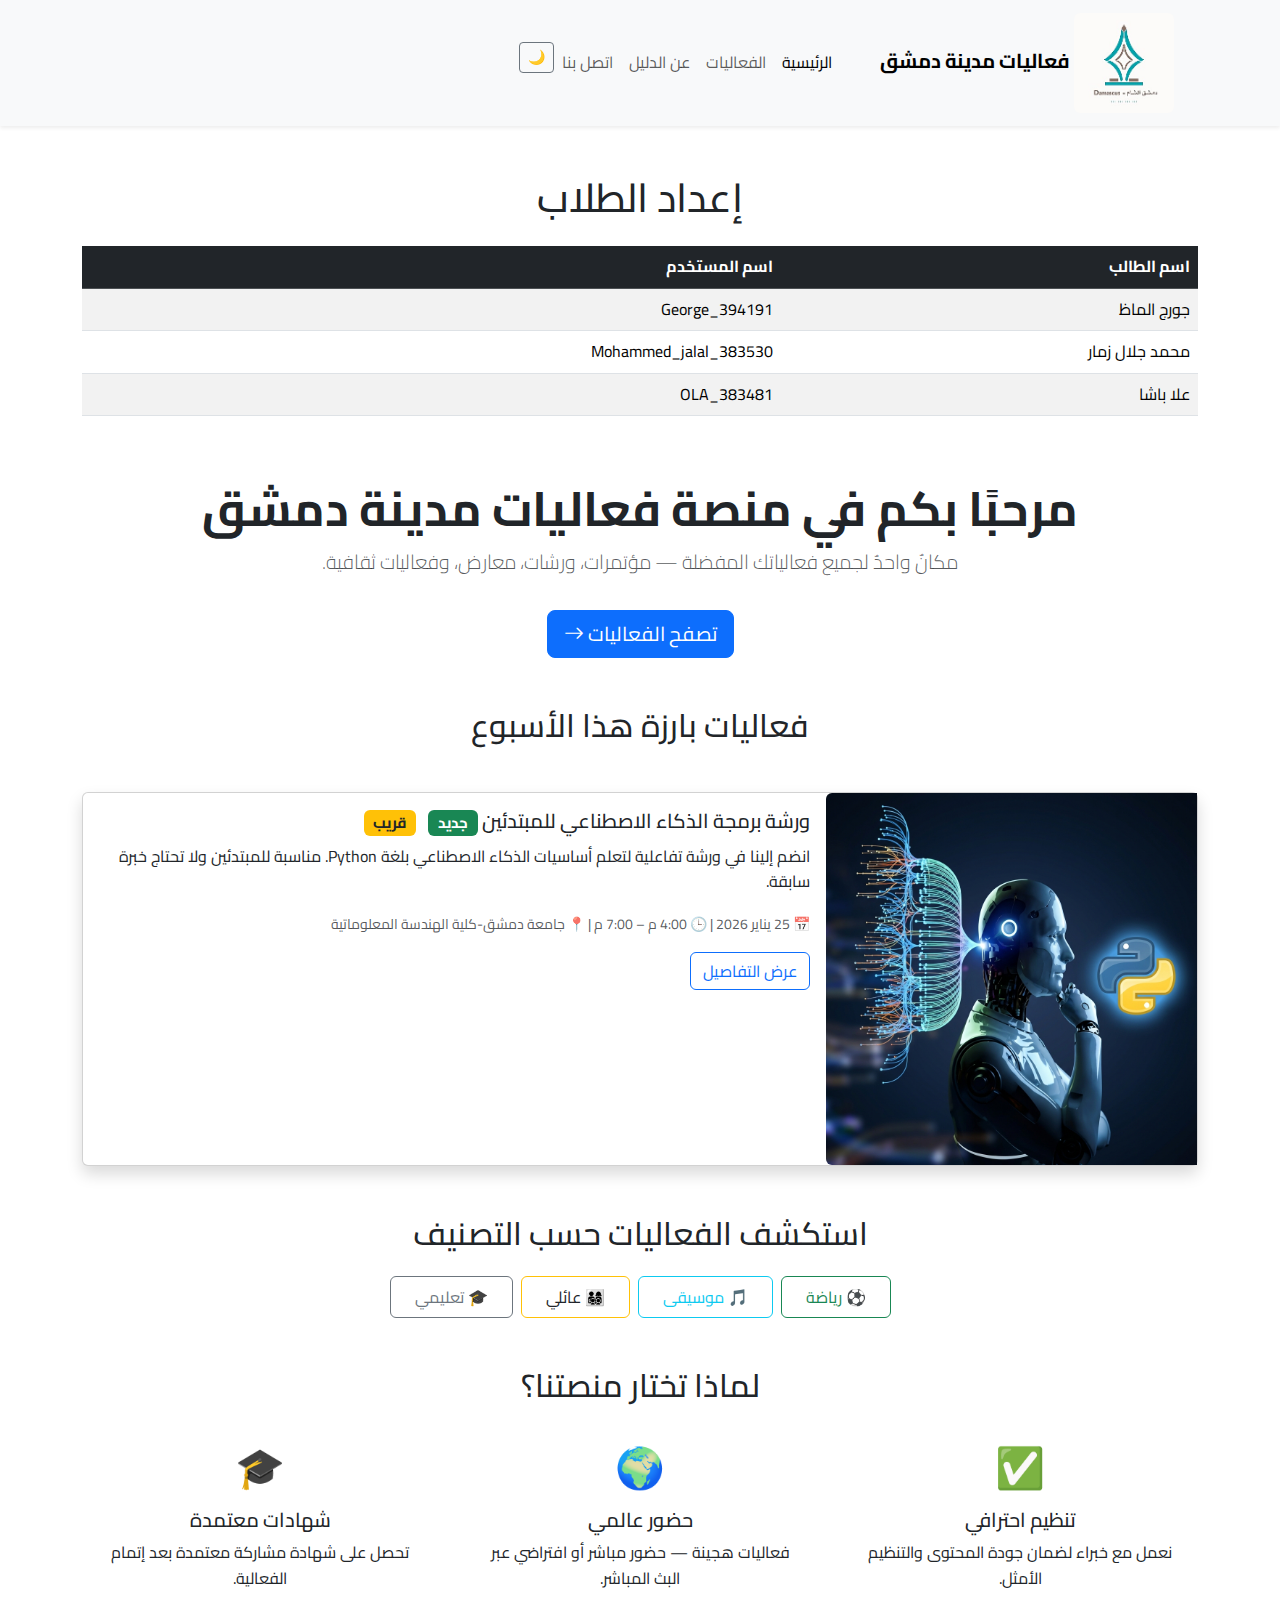
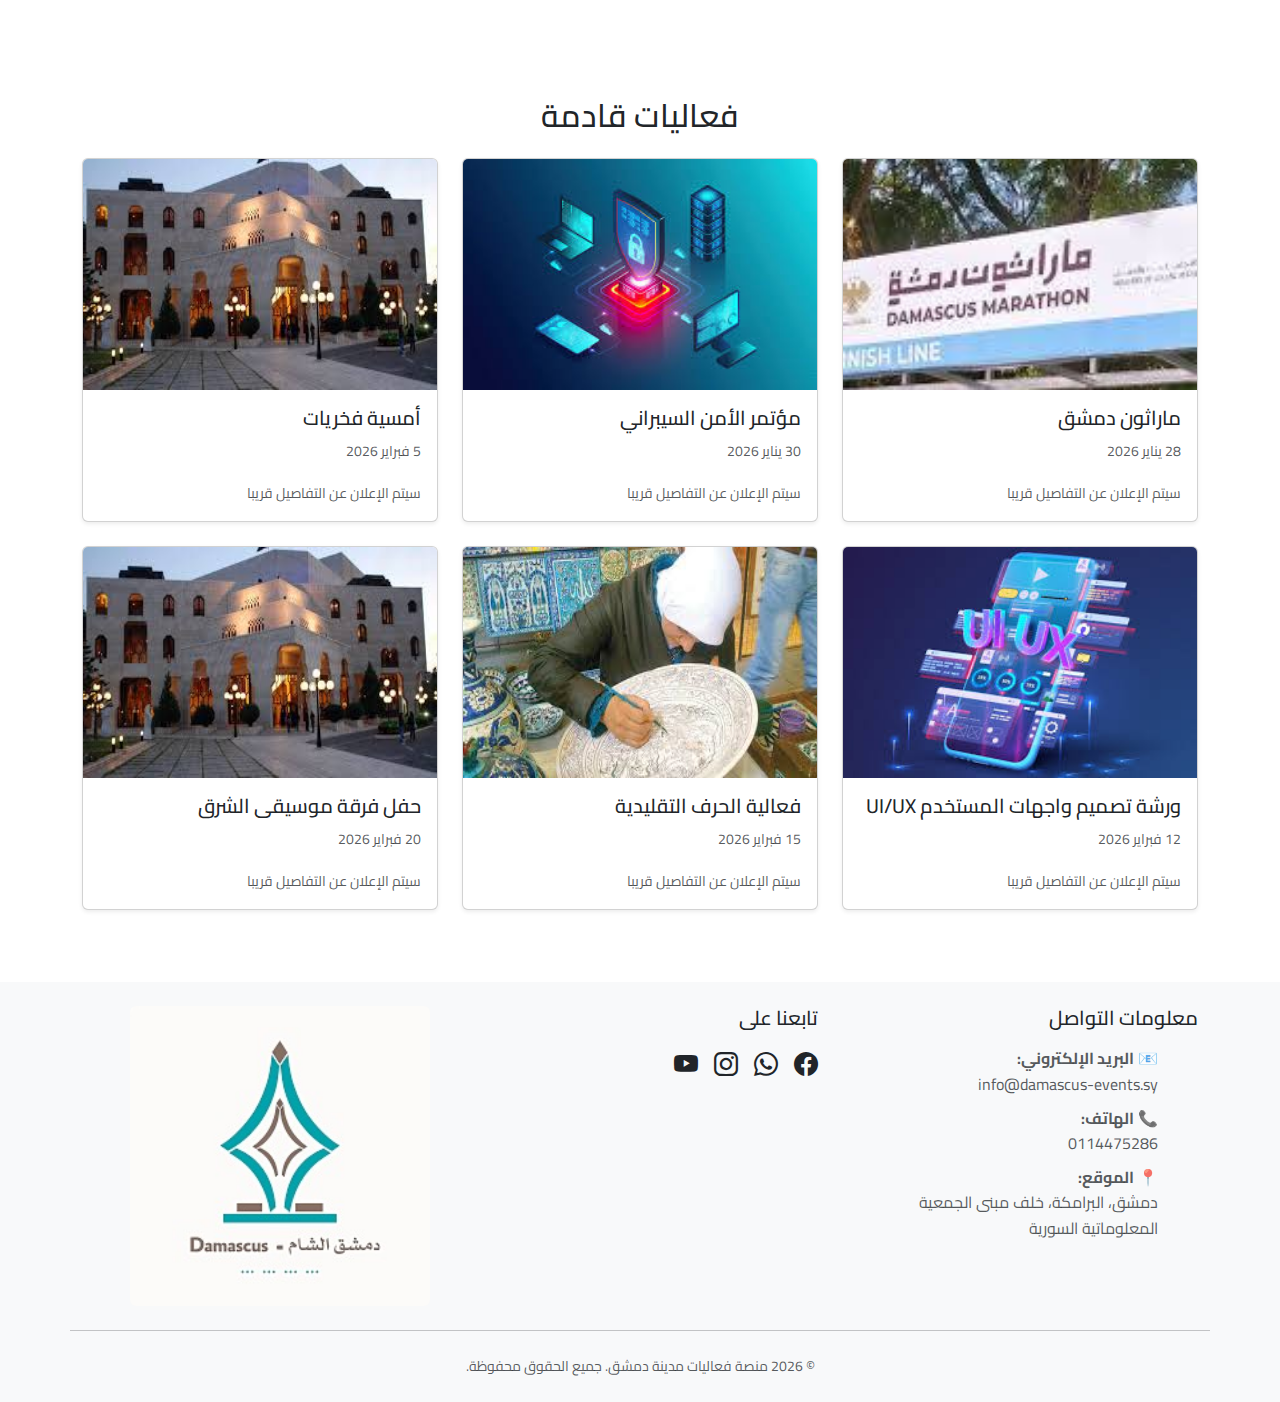
<file: index.html>
<!DOCTYPE html>
<html lang="ar" dir="rtl">
<head>
  <meta charset="UTF-8" />
  <meta name="viewport" content="width=device-width, initial-scale=1.0"/>
  <title>فعاليات مدينة دمشق | الصفحة الرئيسية</title>
  
  <link href="https://cdn.jsdelivr.net/npm/bootstrap@5.3.8/dist/css/bootstrap.min.css" rel="stylesheet">
  <!--Bootstrap Icons-->
  <link rel="stylesheet" href=" https://cdn.jsdelivr.net/npm/bootstrap-icons@1.11.3/font/bootstrap-icons.min.css ">
  <!-- خطوط عربية: Cairo & Tajawal -->
  <link href="https://fonts.googleapis.com/css2?family=Cairo:wght@400;600;700&family=Tajawal:wght@400;500&display=swap" rel="stylesheet">

  <link rel="stylesheet" href="assets/css/styles.css">
</head>
<body>
  <header>
    <nav class="navbar navbar-expand-lg bg-body-tertiary shadow-sm">
      <div class="container">
        <a class="navbar-brand fw-bold" href="index.html">
          <img src="assets/img/logo.PNG" alt="شعار المنصة" width="100" class="me-2 rounded">
         فعاليات مدينة دمشق
        </a>
        
        <button class="navbar-toggler" type="button" data-bs-toggle="collapse" data-bs-target="#mainNav">
          <span class="navbar-toggler-icon"></span>
        </button>

        <div class="collapse navbar-collapse" id="mainNav">
          <ul class="navbar-nav ms-auto">
            <li class="nav-item"><a class="nav-link active" href="index.html">الرئيسية</a></li>
            <li class="nav-item"><a class="nav-link" href="events.html">الفعاليات</a></li>
            <li class="nav-item"><a class="nav-link" href="about.html">عن الدليل</a></li>
            <li class="nav-item"><a class="nav-link" href="contact.html">اتصل بنا</a></li>
            <li class="nav-item">
              <button id="darkModeToggle" class="btn btn-sm btn-outline-secondary ms-2">🌙</button>
            </li>
          </ul>
        </div>
      </div>
    </nav>
  </header>
  <div class="container my-5">
    <h1 class="text-center mb-4">إعداد الطلاب</h1>
    <div class="table-responsive">
      <table class="table table-striped table-hover align-middle">
        <thead class="table-dark">
          <tr>
            <th scope="col">اسم الطالب</th>
            <th scope="col">اسم المستخدم</th>
          </tr>
        </thead>
        <tbody>
          <tr>
            <td>جورج الماظ</td>
            <td>George_394191</td>
          </tr>
          <tr>
            <td>محمد جلال زمار</td>
            <td>Mohammed_jalal_383530</td>
          </tr>
          <tr>
            <td>علا باشا</td>
            <td>OLA_383481</td>
          </tr>
        </tbody>
      </table>
    </div>
  </div>
  <main class="container my-5">
    <section class="text-center mb-5">
      <h1 class="display-5 fw-bold">مرحبًا بكم في منصة فعاليات مدينة دمشق </h1>
      <p class="lead text-muted">مكانٌ واحدٌ لجميع فعالياتك المفضلة — مؤتمرات، ورشات، معارض، وفعاليات ثقافية.</p>
      <a href="events.html" class="btn btn-primary btn-lg mt-3">تصفح الفعاليات <i class="bi bi-arrow-right"></i></a>
    </section>

    <section  class="text-center mb-5">
      <div class="text-center">
            <h2 >فعاليات بارزة هذا الأسبوع</h2>
          </div>
    </section>
    <section class="card mb-5 shadow">
      <div class="row g-0">
        <div class="col-md-4">
          <img src="assets/img/events/AIEvent.jpeg" class="img-fluid rounded-start " alt="فعالية مميزة" width="500">
        </div>
        <div class="col-md-8">
          <div class="card-body">
            <h5 class="card-title">
              ورشة برمجة الذكاء الاصطناعي للمبتدئين
              <span class="badge bg-success ms-2">جديد</span>
              <span class="badge bg-warning text-dark ms-1">قريب</span>
            </h5>
            <p class="card-text">
              انضم إلينا في ورشة تفاعلية لتعلم أساسيات الذكاء الاصطناعي بلغة Python.
              مناسبة للمبتدئين ولا تحتاج خبرة سابقة.
            </p>
            <p class="card-text">
              <small class="text-muted">📅 25 يناير 2026 | 🕒 4:00 م – 7:00 م | 📍 جامعة دمشق-كلية الهندسة المعلوماتية</small>
            </p>
            <a href="event.html" class="btn btn-outline-primary">عرض التفاصيل</a>
          </div>
        </div>
      </div>
    </section>
    <section class="mb-5">
      <h2 class="text-center mb-4">استكشف الفعاليات حسب التصنيف</h2>
      <div class="d-flex flex-wrap justify-content-center gap-2">
        <a href="events.html" class="btn btn-outline-success px-4 py-2">⚽ رياضة</a>
        <a href="events.html" class="btn btn-outline-info px-4 py-2">🎵 موسيقى</a>
        <a href="events.html" class="btn btn-outline-warning px-4 py-2 text-dark">👨‍👩‍👧‍👦 عائلي</a>
        <a href="events.html" class="btn btn-outline-secondary px-4 py-2">🎓 تعليمي</a>
      </div>
    </section>
    <section class="text-center mb-5">
      <h2 class="mb-4">لماذا تختار منصتنا؟</h2>
      <div class="row">
        <div class="col-md-4 mb-4">
          <div class="p-3">
            <div class="display-6 mb-3">✅</div>
            <h5>تنظيم احترافي</h5>
            <p>نعمل مع خبراء لضمان جودة المحتوى والتنظيم الأمثل.</p>
          </div>
        </div>
        <div class="col-md-4 mb-4">
          <div class="p-3">
            <div class="display-6 mb-3">🌍</div>
            <h5>حضور عالمي</h5>
            <p>فعاليات هجينة — حضور مباشر أو افتراضي عبر البث المباشر.</p>
          </div>
        </div>
        <div class="col-md-4 mb-4">
          <div class="p-3">
            <div class="display-6 mb-3">🎓</div>
            <h5>شهادات معتمدة</h5>
            <p>تحصل على شهادة مشاركة معتمدة بعد إتمام الفعالية.</p>
          </div>
        </div>
      </div>
    </section>

    <section class="mb-5">
      <h2 class="text-center mb-4">فعاليات قادمة</h2>
      <div class="row">
        <div class="col-md-4 mb-4">
          <div class="card h-100 shadow-sm">
            <img src="assets/img/events/MarathonEvent.jpg" class="card-img-top" alt="فعالية 1" height="231">
            <div class="card-body">
              <h5 class="card-title">ماراثون دمشق</h5>
              <p class="card-text"><small class="text-muted">28 يناير 2026</small></p>
              <span class="text-muted small">سيتم الإعلان عن التفاصيل قريبا</span>
            </div>
          </div>
        </div>
        <div class="col-md-4 mb-4">
          <div class="card h-100 shadow-sm">
            <img src="assets/img/events/CyberSecurityEvent.jpg" class="card-img-top" alt="فعالية 2" height="231">
            <div class="card-body">
              <h5 class="card-title">مؤتمر الأمن السيبراني</h5>
              <p class="card-text"><small class="text-muted">30 يناير 2026</small></p>
              <span class="text-muted small">سيتم الإعلان عن التفاصيل قريبا</span>
            </div>
          </div>
        </div>
        <div class="col-md-4 mb-4">
          <div class="card h-100 shadow-sm">
            <img src="assets/img/events/OperaEvent.jpg" class="card-img-top" alt="فعالية 3" height="231">
            <div class="card-body">
              <h5 class="card-title">أمسية فخريات</h5>
              <p class="card-text"><small class="text-muted">5 فبراير 2026</small></p>
              <span class="text-muted small">سيتم الإعلان عن التفاصيل قريبا</span>
            </div>
          </div>
        </div>
        <div class="col-md-4 mb-4">
          <div class="card h-100 shadow-sm">
            <img src="assets/img/events/UI-UXEvent.jpg" class="card-img-top" alt="فعالية 4" height="231">
            <div class="card-body">
              <h5 class="card-title">ورشة تصميم واجهات المستخدم UI/UX</h5>
              <p class="card-text"><small class="text-muted">12 فبراير 2026</small></p>
              <span class="text-muted small">سيتم الإعلان عن التفاصيل قريبا</span>
            </div>
          </div>
        </div>  
        <div class="col-md-4 mb-4">
          <div class="card h-100 shadow-sm">
            <img src="assets/img/events/HandicraftEvent.jpg" class="card-img-top" alt="فعالية 5" height="231">
            <div class="card-body">
              <h5 class="card-title">فعالية الحرف التقليدية</h5>
              <p class="card-text"><small class="text-muted">15 فبراير 2026</small></p>
              <span class="text-muted small">سيتم الإعلان عن التفاصيل قريبا</span>
            </div>
          </div>      
        </div>   
        <div class="col-md-4 mb-4"> 
        <div class="card h-100 shadow-sm">
          <img src="assets/img/events/OperaEvent.jpg" class="card-img-top" alt="فعالية 5" height="231">
          <div class="card-body">
            <h5 class="card-title">حفل فرقة موسيقى الشرق</h5>
            <p class="card-text"><small class="text-muted">20 فبراير 2026</small></p>
            <span class="text-muted small">سيتم الإعلان عن التفاصيل قريبا</span>
          </div>
        </div> 
        </div>  
      </div>        
    </section>
  </main>

  <footer class="bg-light py-4 mt-5">
    <div class="container">
      <div class="row">
        <div class="col-md-4 mb-4 mb-md-0">
          <h5 class="mb-3">معلومات التواصل</h5>
          <ul class="list-unstyled text-muted">
            <li class="mb-2">📧 <strong>البريد الإلكتروني:</strong><br> info@damascus-events.sy</li>
            <li class="mb-2">📞 <strong>الهاتف:</strong><br> 0114475286</li>
            <li class="mb-2">📍 <strong>الموقع:</strong><br> دمشق، البرامكة، خلف مبنى الجمعية المعلوماتية السورية</li>
          </ul>
        </div>        
        <div class="col-md-4 mb-4 mb-md-0">
          <h5 class="mb-3">تابعنا على</h5>
          <div class="d-flex gap-3">
            <a href="#" class="text-dark social-icon" aria-label="فيسبوك">
              <i class="bi bi-facebook fs-4"></i>
            </a>
            <a href="#" class="text-dark social-icon" aria-label="واتساب">
              <i class="bi bi-whatsapp fs-4"></i>
            </a>
            <a href="#" class="text-dark social-icon" aria-label="إنستغرام">
              <i class="bi bi-instagram fs-4"></i>
            </a>
            <a href="#" class="text-dark social-icon" aria-label="يوتيوب">
              <i class="bi bi-youtube fs-4"></i>
            </a>
          </div>
        </div>
        <div class="col-md-4 mb-4 mb-md-0">
          <img src="assets/img/logo.PNG" alt="شعار المنصة" width="300" class="me-2 rounded">
        </div>
      <hr class="my-4 opacity-25">
      <div class="text-center text-muted small">
        &copy; 2026 منصة فعاليات مدينة دمشق. جميع الحقوق محفوظة.
      </div>
    </div>
  </footer>

  <button id="scrollToTopBtn" class="btn btn-primary rounded-circle d-none shadow">↑</button>

  <script src="https://cdn.jsdelivr.net/npm/bootstrap@5.3.8/dist/js/bootstrap.bundle.min.js"></script>

  <script src="assets/js/main.js"></script>
</body>
</html>
</file>
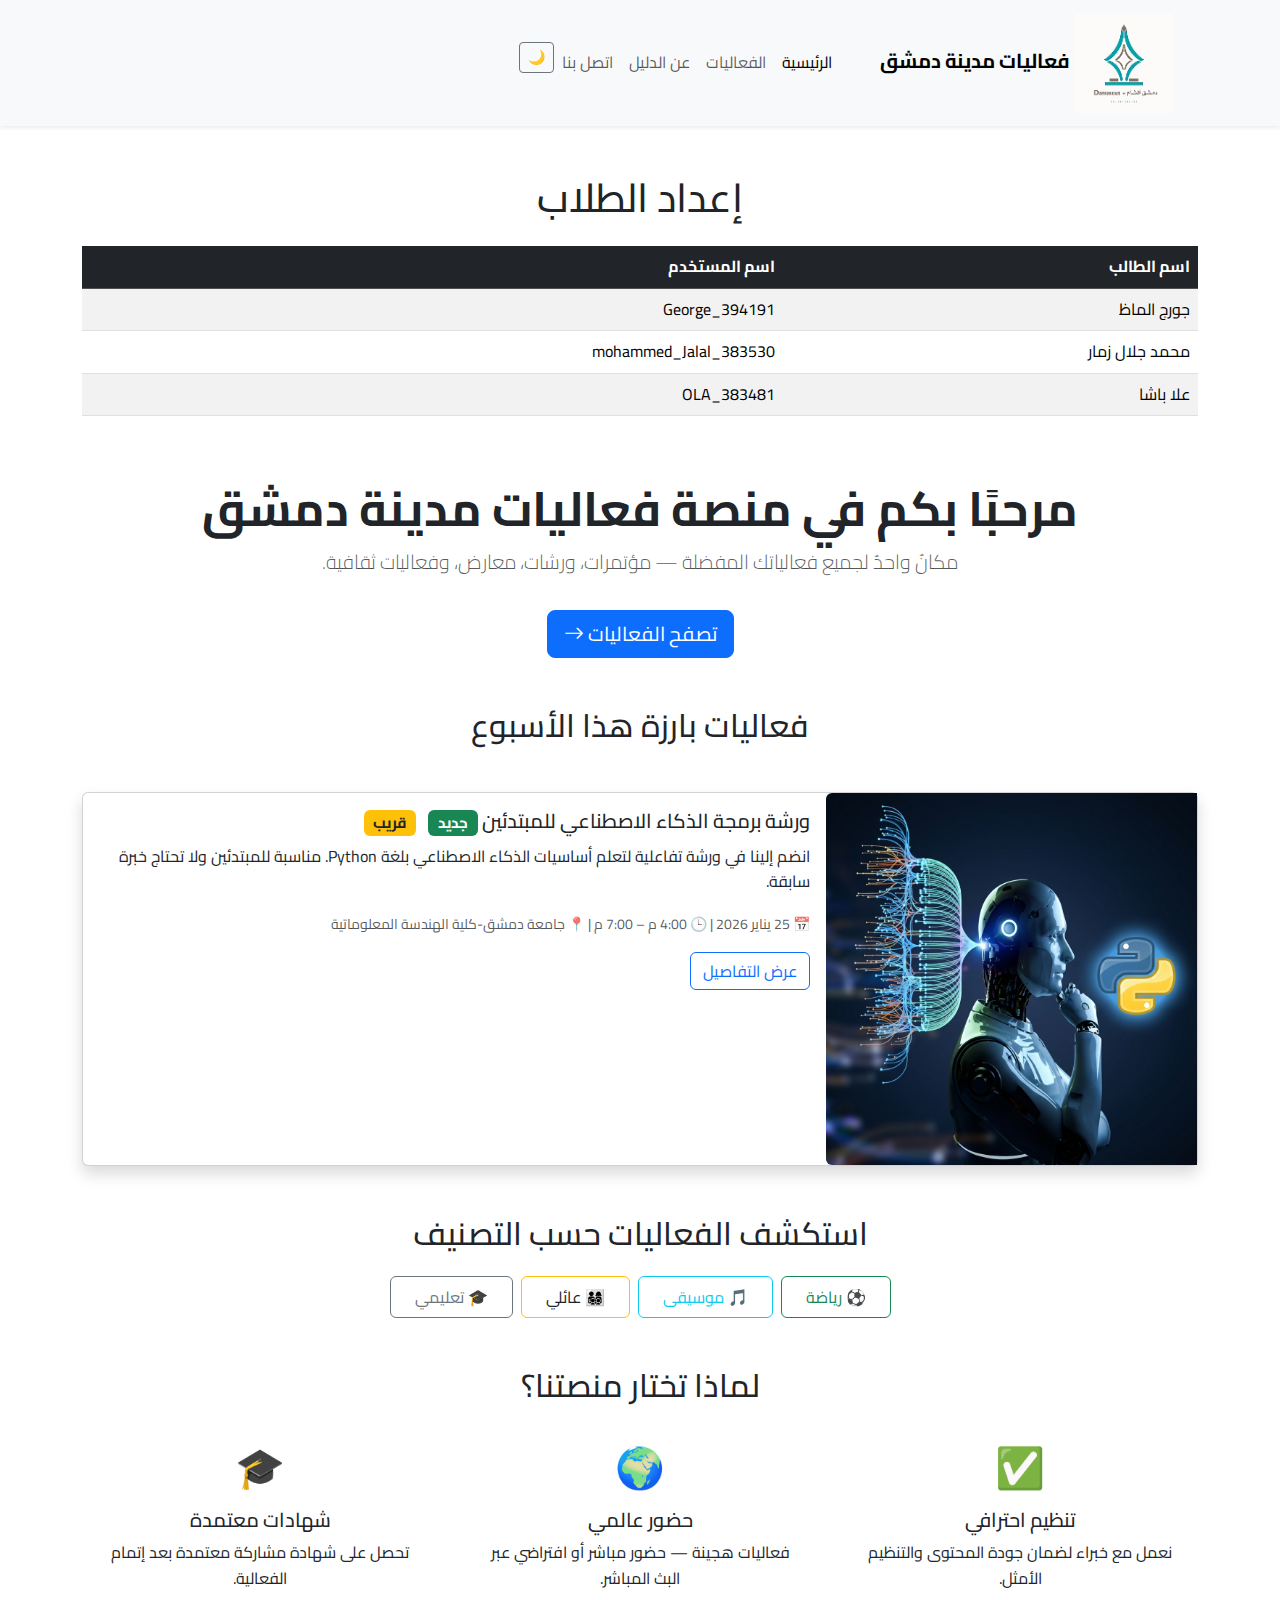
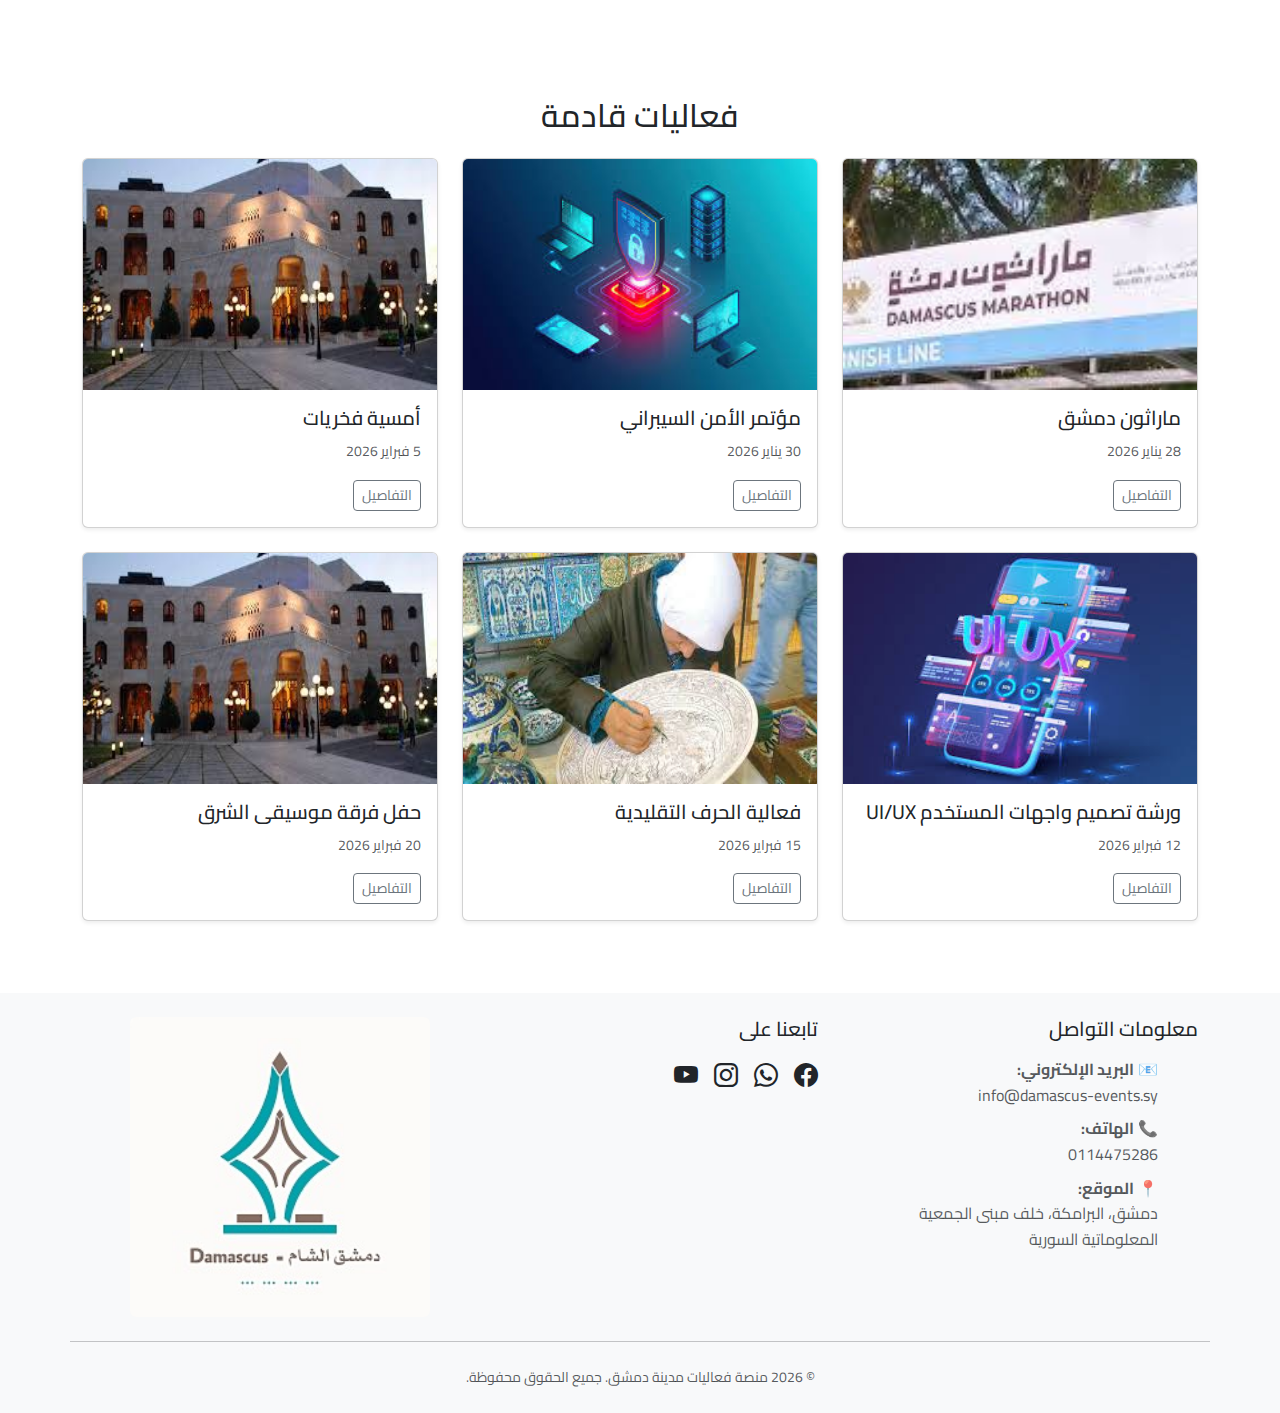
<file: City Events/index.html>
<!DOCTYPE html>
<html lang="ar" dir="rtl">
<head>
  <meta charset="UTF-8" />
  <meta name="viewport" content="width=device-width, initial-scale=1.0"/>
  <title>فعاليات مدينة دمشق | الصفحة الرئيسية</title>
  
  <link href="https://cdn.jsdelivr.net/npm/bootstrap@5.3.8/dist/css/bootstrap.min.css" rel="stylesheet">
  <!--Bootstrap Icons-->
  <link rel="stylesheet" href=" https://cdn.jsdelivr.net/npm/bootstrap-icons@1.11.3/font/bootstrap-icons.min.css ">
  <!-- خطوط عربية: Cairo & Tajawal -->
  <link href="https://fonts.googleapis.com/css2?family=Cairo:wght@400;600;700&family=Tajawal:wght@400;500&display=swap" rel="stylesheet">

  <link rel="stylesheet" href="assets/css/styles.css">
</head>
<body>
  <header>
    <nav class="navbar navbar-expand-lg bg-body-tertiary shadow-sm">
      <div class="container">
        <a class="navbar-brand fw-bold" href="index.html">
          <img src="assets/img/logo.PNG" alt="شعار المنصة" width="100" class="me-2 rounded">
         فعاليات مدينة دمشق
        </a>
        
        <button class="navbar-toggler" type="button" data-bs-toggle="collapse" data-bs-target="#mainNav">
          <span class="navbar-toggler-icon"></span>
        </button>

        <div class="collapse navbar-collapse" id="mainNav">
          <ul class="navbar-nav ms-auto">
            <li class="nav-item"><a class="nav-link active" href="index.html">الرئيسية</a></li>
            <li class="nav-item"><a class="nav-link" href="events.html">الفعاليات</a></li>
            <li class="nav-item"><a class="nav-link" href="about.html">عن الدليل</a></li>
            <li class="nav-item"><a class="nav-link" href="contact.html">اتصل بنا</a></li>
            <li class="nav-item">
              <button id="darkModeToggle" class="btn btn-sm btn-outline-secondary ms-2">🌙</button>
            </li>
          </ul>
        </div>
      </div>
    </nav>
  </header>
  <div class="container my-5">
    <h1 class="text-center mb-4">إعداد الطلاب</h1>
    <div class="table-responsive">
      <table class="table table-striped table-hover align-middle">
        <thead class="table-dark">
          <tr>
            <th scope="col">اسم الطالب</th>
            <th scope="col">اسم المستخدم</th>
          </tr>
        </thead>
        <tbody>
          <tr>
            <td>جورج الماظ</td>
            <td>George_394191</td>
          </tr>
          <tr>
            <td>محمد جلال زمار</td>
            <td>mohammed_Jalal_383530</td>
          </tr>
          <tr>
            <td>علا باشا</td>
            <td>OLA_383481</td>
          </tr>
        </tbody>
      </table>
    </div>
  </div>
  <main class="container my-5">
    <section class="text-center mb-5">
      <h1 class="display-5 fw-bold">مرحبًا بكم في منصة فعاليات مدينة دمشق </h1>
      <p class="lead text-muted">مكانٌ واحدٌ لجميع فعالياتك المفضلة — مؤتمرات، ورشات، معارض، وفعاليات ثقافية.</p>
      <a href="events.html" class="btn btn-primary btn-lg mt-3">تصفح الفعاليات <i class="bi bi-arrow-right"></i></a>
    </section>

    <section  class="text-center mb-5">
      <div class="text-center">
            <h2 >فعاليات بارزة هذا الأسبوع</h2>
          </div>
    </section>
    <section class="card mb-5 shadow">
      <div class="row g-0">
        <div class="col-md-4">
          <img src="assets/img/events/AIEvent.jpeg" class="img-fluid rounded-start " alt="فعالية مميزة" width="500">
        </div>
        <div class="col-md-8">
          <div class="card-body">
            <h5 class="card-title">
              ورشة برمجة الذكاء الاصطناعي للمبتدئين
              <span class="badge bg-success ms-2">جديد</span>
              <span class="badge bg-warning text-dark ms-1">قريب</span>
            </h5>
            <p class="card-text">
              انضم إلينا في ورشة تفاعلية لتعلم أساسيات الذكاء الاصطناعي بلغة Python.
              مناسبة للمبتدئين ولا تحتاج خبرة سابقة.
            </p>
            <p class="card-text">
              <small class="text-muted">📅 25 يناير 2026 | 🕒 4:00 م – 7:00 م | 📍 جامعة دمشق-كلية الهندسة المعلوماتية</small>
            </p>
            <a href="event.html" class="btn btn-outline-primary">عرض التفاصيل</a>
          </div>
        </div>
      </div>
    </section>
    <section class="mb-5">
      <h2 class="text-center mb-4">استكشف الفعاليات حسب التصنيف</h2>
      <div class="d-flex flex-wrap justify-content-center gap-2">
        <a href="events.html" class="btn btn-outline-success px-4 py-2">⚽ رياضة</a>
        <a href="events.html" class="btn btn-outline-info px-4 py-2">🎵 موسيقى</a>
        <a href="events.html" class="btn btn-outline-warning px-4 py-2 text-dark">👨‍👩‍👧‍👦 عائلي</a>
        <a href="events.html" class="btn btn-outline-secondary px-4 py-2">🎓 تعليمي</a>
      </div>
    </section>
    <section class="text-center mb-5">
      <h2 class="mb-4">لماذا تختار منصتنا؟</h2>
      <div class="row">
        <div class="col-md-4 mb-4">
          <div class="p-3">
            <div class="display-6 mb-3">✅</div>
            <h5>تنظيم احترافي</h5>
            <p>نعمل مع خبراء لضمان جودة المحتوى والتنظيم الأمثل.</p>
          </div>
        </div>
        <div class="col-md-4 mb-4">
          <div class="p-3">
            <div class="display-6 mb-3">🌍</div>
            <h5>حضور عالمي</h5>
            <p>فعاليات هجينة — حضور مباشر أو افتراضي عبر البث المباشر.</p>
          </div>
        </div>
        <div class="col-md-4 mb-4">
          <div class="p-3">
            <div class="display-6 mb-3">🎓</div>
            <h5>شهادات معتمدة</h5>
            <p>تحصل على شهادة مشاركة معتمدة بعد إتمام الفعالية.</p>
          </div>
        </div>
      </div>
    </section>

    <section class="mb-5">
      <h2 class="text-center mb-4">فعاليات قادمة</h2>
      <div class="row">
        <div class="col-md-4 mb-4">
          <div class="card h-100 shadow-sm">
            <img src="assets/img/events/MarathonEvent.jpg" class="card-img-top" alt="فعالية 1" height="231">
            <div class="card-body">
              <h5 class="card-title">ماراثون دمشق</h5>
              <p class="card-text"><small class="text-muted">28 يناير 2026</small></p>
              <a href="#" class="btn btn-sm btn-outline-secondary">التفاصيل</a>
            </div>
          </div>
        </div>
        <div class="col-md-4 mb-4">
          <div class="card h-100 shadow-sm">
            <img src="assets/img/events/CyberSecurityEvent.jpg" class="card-img-top" alt="فعالية 2" height="231">
            <div class="card-body">
              <h5 class="card-title">مؤتمر الأمن السيبراني</h5>
              <p class="card-text"><small class="text-muted">30 يناير 2026</small></p>
              <a href="#" class="btn btn-sm btn-outline-secondary">التفاصيل</a>
            </div>
          </div>
        </div>
        <div class="col-md-4 mb-4">
          <div class="card h-100 shadow-sm">
            <img src="assets/img/events/OperaEvent.jpg" class="card-img-top" alt="فعالية 3" height="231">
            <div class="card-body">
              <h5 class="card-title">أمسية فخريات</h5>
              <p class="card-text"><small class="text-muted">5 فبراير 2026</small></p>
              <a href="#" class="btn btn-sm btn-outline-secondary">التفاصيل</a>
            </div>
          </div>
        </div>
        <div class="col-md-4 mb-4">
          <div class="card h-100 shadow-sm">
            <img src="assets/img/events/UI-UXEvent.jpg" class="card-img-top" alt="فعالية 4" height="231">
            <div class="card-body">
              <h5 class="card-title">ورشة تصميم واجهات المستخدم UI/UX</h5>
              <p class="card-text"><small class="text-muted">12 فبراير 2026</small></p>
              <a href="#" class="btn btn-sm btn-outline-secondary">التفاصيل</a>
            </div>
          </div>
        </div>  
        <div class="col-md-4 mb-4">
          <div class="card h-100 shadow-sm">
            <img src="assets/img/events/HandicraftEvent.jpg" class="card-img-top" alt="فعالية 5" height="231">
            <div class="card-body">
              <h5 class="card-title">فعالية الحرف التقليدية</h5>
              <p class="card-text"><small class="text-muted">15 فبراير 2026</small></p>
              <a href="#" class="btn btn-sm btn-outline-secondary">التفاصيل</a>
            </div>
          </div>      
        </div>   
        <div class="col-md-4 mb-4"> 
        <div class="card h-100 shadow-sm">
          <img src="assets/img/events/OperaEvent.jpg" class="card-img-top" alt="فعالية 5" height="231">
          <div class="card-body">
            <h5 class="card-title">حفل فرقة موسيقى الشرق</h5>
            <p class="card-text"><small class="text-muted">20 فبراير 2026</small></p>
            <a href="#" class="btn btn-sm btn-outline-secondary">التفاصيل</a>
          </div>
        </div> 
        </div>  
      </div>        
    </section>
  </main>

  <footer class="bg-light py-4 mt-5">
    <div class="container">
      <div class="row">
        <div class="col-md-4 mb-4 mb-md-0">
          <h5 class="mb-3">معلومات التواصل</h5>
          <ul class="list-unstyled text-muted">
            <li class="mb-2">📧 <strong>البريد الإلكتروني:</strong><br> info@damascus-events.sy</li>
            <li class="mb-2">📞 <strong>الهاتف:</strong><br> 0114475286</li>
            <li class="mb-2">📍 <strong>الموقع:</strong><br> دمشق، البرامكة، خلف مبنى الجمعية المعلوماتية السورية</li>
          </ul>
        </div>        
        <div class="col-md-4 mb-4 mb-md-0">
          <h5 class="mb-3">تابعنا على</h5>
          <div class="d-flex gap-3">
            <a href="#" class="text-dark social-icon" aria-label="فيسبوك">
              <i class="bi bi-facebook fs-4"></i>
            </a>
            <a href="#" class="text-dark social-icon" aria-label="واتساب">
              <i class="bi bi-whatsapp fs-4"></i>
            </a>
            <a href="#" class="text-dark social-icon" aria-label="إنستغرام">
              <i class="bi bi-instagram fs-4"></i>
            </a>
            <a href="#" class="text-dark social-icon" aria-label="يوتيوب">
              <i class="bi bi-youtube fs-4"></i>
            </a>
          </div>
        </div>
        <div class="col-md-4 mb-4 mb-md-0">
          <img src="assets/img/logo.PNG" alt="شعار المنصة" width="300" class="me-2 rounded">
        </div>
      <hr class="my-4 opacity-25">
      <div class="text-center text-muted small">
        &copy; 2026 منصة فعاليات مدينة دمشق. جميع الحقوق محفوظة.
      </div>
    </div>
  </footer>

  <button id="scrollToTopBtn" class="btn btn-primary rounded-circle d-none shadow">↑</button>

  <script src="https://cdn.jsdelivr.net/npm/bootstrap@5.3.8/dist/js/bootstrap.bundle.min.js"></script>

  <script src="assets/js/main.js"></script>
</body>
</html>
</file>
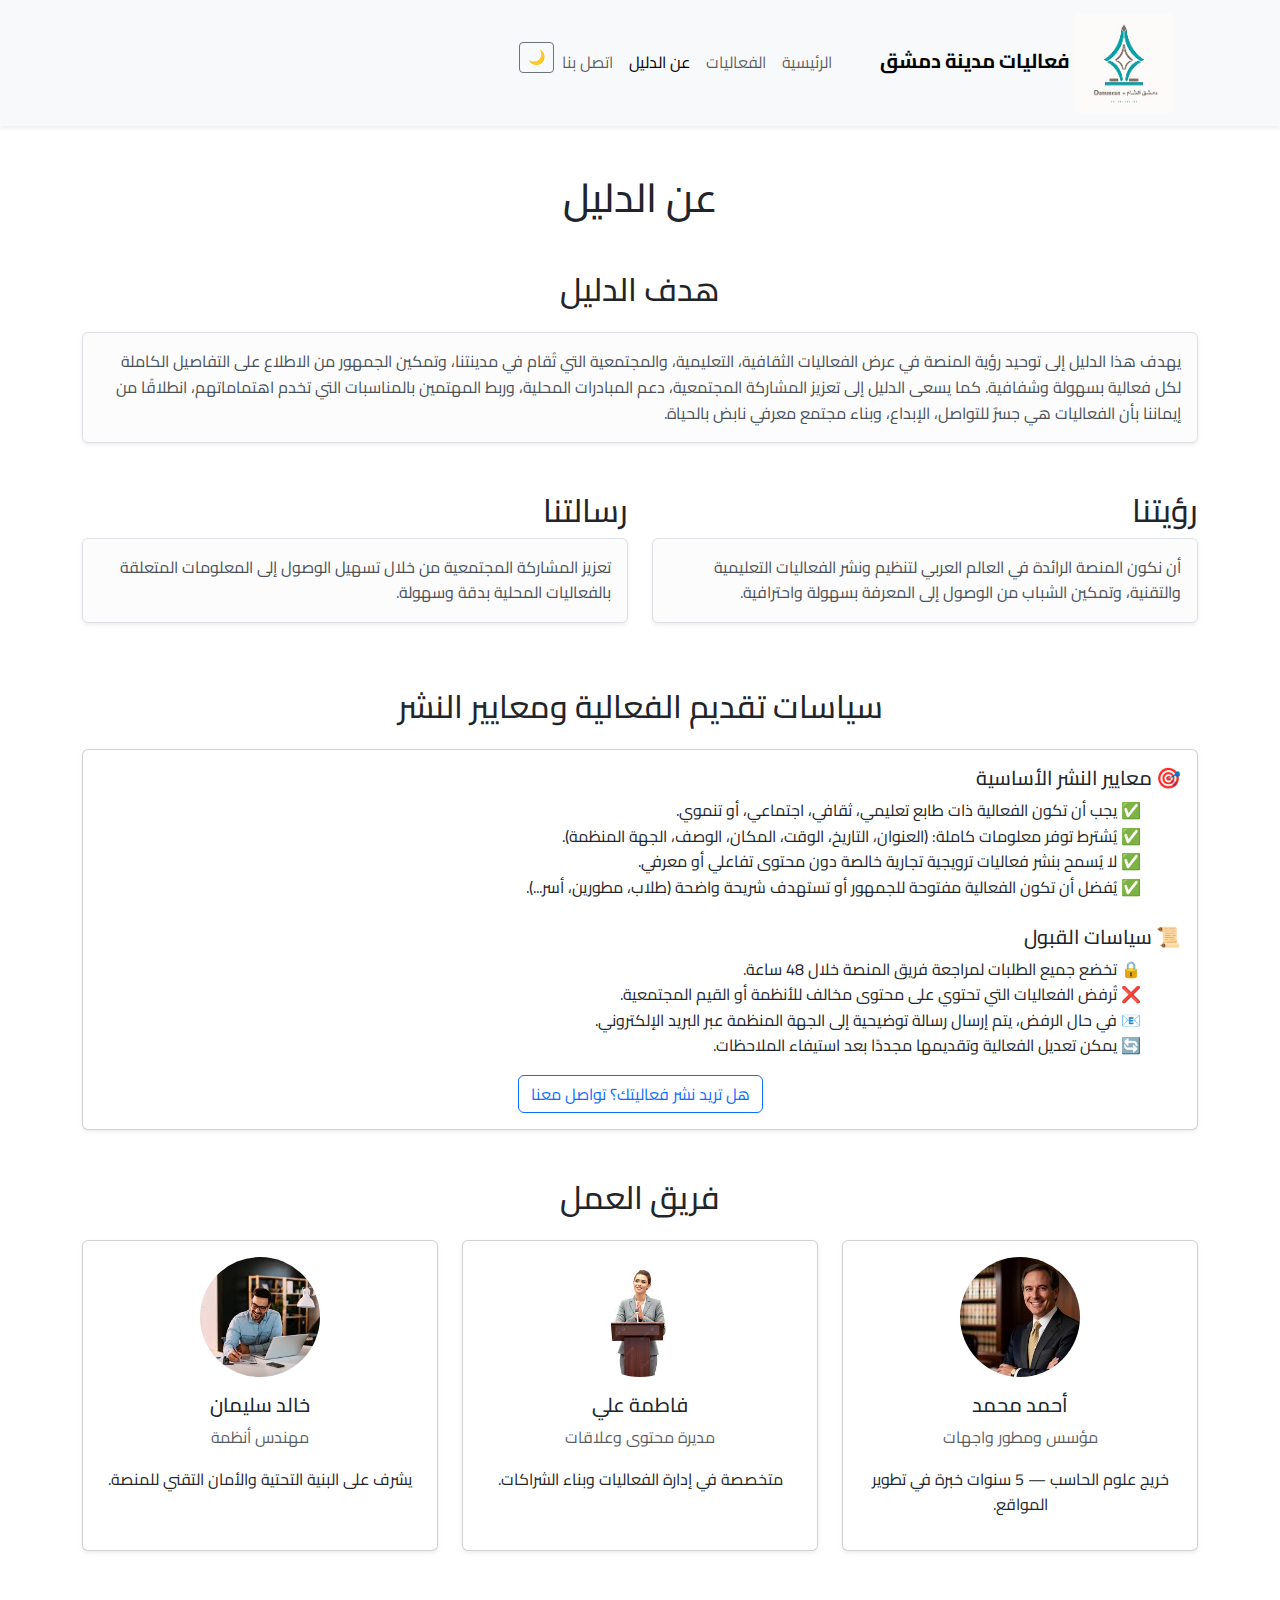
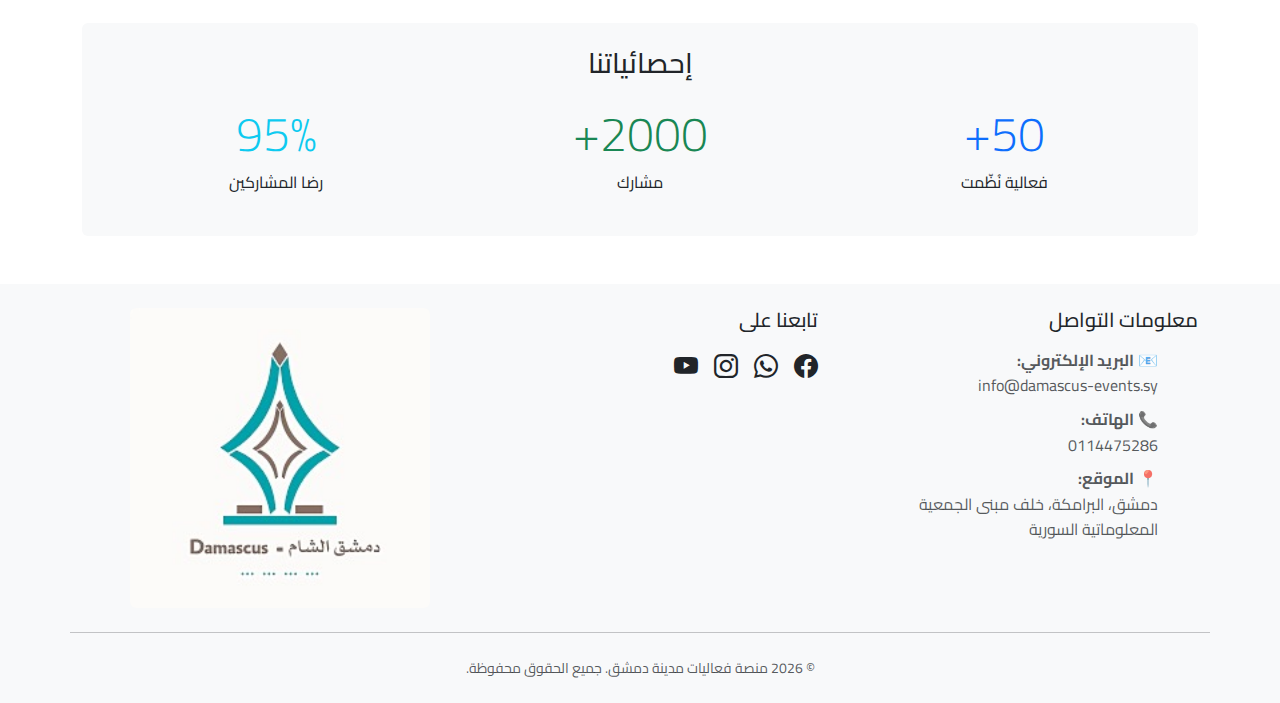
<file: about.html>
<!DOCTYPE html>
<html lang="ar" dir="rtl">
<head>
  <meta charset="UTF-8" />
  <meta name="viewport" content="width=device-width, initial-scale=1.0"/>
  <title>فعاليات مدينة دمشق | من نحن</title>
  <link href="https://cdn.jsdelivr.net/npm/bootstrap@5.3.8/dist/css/bootstrap.min.css" rel="stylesheet">
  <!--Bootstrap Icons-->
  <link rel="stylesheet" href=" https://cdn.jsdelivr.net/npm/bootstrap-icons@1.11.3/font/bootstrap-icons.min.css ">
  <link href="https://fonts.googleapis.com/css2?family=Cairo:wght@400;600;700&family=Tajawal:wght@400;500&display=swap" rel="stylesheet">
  <link rel="stylesheet" href="assets/css/styles.css">
</head>
<body>
  <header>
    <nav class="navbar navbar-expand-lg bg-body-tertiary shadow-sm">
      <div class="container">
        <a class="navbar-brand fw-bold" href="index.html">
          <img src="/assets/img/logo.PNG" alt="شعار" width="100" class="me-2 rounded"> فعاليات مدينة دمشق
        </a>
        <button class="navbar-toggler" type="button" data-bs-toggle="collapse" data-bs-target="#mainNav">
          <span class="navbar-toggler-icon"></span>
        </button>
        <div class="collapse navbar-collapse" id="mainNav">
          <ul class="navbar-nav ms-auto">
            <li class="nav-item"><a class="nav-link" href="index.html">الرئيسية</a></li>
            <li class="nav-item"><a class="nav-link" href="events.html">الفعاليات</a></li>
            <li class="nav-item"><a class="nav-link active" href="about.html">عن الدليل</a></li>
            <li class="nav-item"><a class="nav-link" href="contact.html">اتصل بنا</a></li>
            <li class="nav-item">
              <button id="darkModeToggle" class="btn btn-sm btn-outline-secondary ms-2">🌙</button>
            </li>
          </ul>
        </div>
      </div>
    </nav>
  </header>

  <main class="container my-5">
    <h1 class="text-center mb-5">عن الدليل</h1>

    <section class="mb-5">
      <h2 class="text-center mb-4">هدف الدليل</h2>
      <div class="alert alert-light text-end border rounded shadow-sm">
        يهدف هذا الدليل إلى توحيد رؤية المنصة في عرض الفعاليات الثقافية، التعليمية، والمجتمعية التي تُقام في مدينتنا،
        وتمكين الجمهور من الاطلاع على التفاصيل الكاملة لكل فعالية بسهولة وشفافية.  
        كما يسعى الدليل إلى تعزيز المشاركة المجتمعية، دعم المبادرات المحلية، وربط المهتمين بالمناسبات التي تخدم اهتماماتهم،
        انطلاقًا من إيماننا بأن الفعاليات هي جسرٌ للتواصل، الإبداع، وبناء مجتمع معرفي نابض بالحياة.
      </div>
    </section>

    <section class="mb-5">
      <div class="row align-items-center">
        <div class="col-md-6">
          <h2>رؤيتنا</h2>
          <div class="alert alert-light text-end border rounded shadow-sm">
            أن نكون المنصة الرائدة في العالم العربي لتنظيم ونشر الفعاليات التعليمية والتقنية،
            وتمكين الشباب من الوصول إلى المعرفة بسهولة واحترافية.
          </div>
        </div>
        <div class="col-md-6">
          <h2>رسالتنا</h2>
          <div class="alert alert-light text-end border rounded shadow-sm">
            تعزيز المشاركة المجتمعية من خلال تسهيل الوصول إلى المعلومات المتعلقة بالفعاليات المحلية بدقة وسهولة.
          </div>
        </div>
      </div>
    </section>

    <section class="mb-5">
      <h2 class="text-center mb-4">سياسات تقديم الفعالية ومعايير النشر</h2>
      <div class="card shadow-sm">
        <div class="card-body text-end">
          <h5 class="card-title">🎯 معايير النشر الأساسية</h5>
          <ul class="list-unstyled">
            <li>✅ يجب أن تكون الفعالية ذات طابع تعليمي، ثقافي، اجتماعي، أو تنموي.</li>
            <li>✅ يُشترط توفر معلومات كاملة: (العنوان، التاريخ، الوقت، المكان، الوصف، الجهة المنظمة).</li>
            <li>✅ لا يُسمح بنشر فعاليات ترويجية تجارية خالصة دون محتوى تفاعلي أو معرفي.</li>
            <li>✅ يُفضل أن تكون الفعالية مفتوحة للجمهور أو تستهدف شريحة واضحة (طلاب، مطورين، أسر...).</li>
          </ul>
    
          <h5 class="card-title mt-4">📜 سياسات القبول</h5>
          <ul class="list-unstyled">
            <li>🔒 تخضع جميع الطلبات لمراجعة فريق المنصة خلال 48 ساعة.</li>
            <li>❌ تُرفض الفعاليات التي تحتوي على محتوى مخالف للأنظمة أو القيم المجتمعية.</li>
            <li>📧 في حال الرفض، يتم إرسال رسالة توضيحية إلى الجهة المنظمة عبر البريد الإلكتروني.</li>
            <li>🔄 يمكن تعديل الفعالية وتقديمها مجددًا بعد استيفاء الملاحظات.</li>
          </ul>
    
          <div class="text-center mt-3">
            <a href="contact.html" class="btn btn-outline-primary">هل تريد نشر فعاليتك؟ تواصل معنا</a>
          </div>
        </div>
      </div>
    </section>
    <section class="mb-5">
      <h2 class="text-center mb-4">فريق العمل</h2>
      <div class="row text-center">
        <div class="col-md-4 mb-4">
          <div class="card h-100 shadow-sm">
            <img src="assets/img/team/ahmad.jpg" class="card-img-top rounded-circle mx-auto mt-3" alt="أحمد" style="width: 120px; height: 120px; object-fit: cover;">
            <div class="card-body">
              <h5>أحمد محمد</h5>
              <p class="text-muted">مؤسس ومطور واجهات</p>
              <p>خريج علوم الحاسب — 5 سنوات خبرة في تطوير المواقع.</p>
            </div>
          </div>
        </div>
        <div class="col-md-4 mb-4">
          <div class="card h-100 shadow-sm">
            <img src="assets/img/team/fatima.jpg" class="card-img-top rounded-circle mx-auto mt-3" alt="فاطمة" style="width: 120px; height: 120px; object-fit: cover;">
            <div class="card-body">
              <h5>فاطمة علي</h5>
              <p class="text-muted">مديرة محتوى وعلاقات</p>
              <p>متخصصة في إدارة الفعاليات وبناء الشراكات.</p>
            </div>
          </div>
        </div>
        <div class="col-md-4 mb-4">
          <div class="card h-100 shadow-sm">
            <img src="assets/img/team/khaled.jpg" class="card-img-top rounded-circle mx-auto mt-3" alt="خالد" style="width: 120px; height: 120px; object-fit: cover;">
            <div class="card-body">
              <h5>خالد سليمان</h5>
              <p class="text-muted">مهندس أنظمة</p>
              <p>يشرف على البنية التحتية والأمان التقني للمنصة.</p>
            </div>
          </div>
        </div>
      </div>
    </section>

    <section class="text-center p-4 bg-light rounded">
      <h3>إحصائياتنا</h3>
      <div class="row mt-4">
        <div class="col">
          <h2 class="display-5 text-primary">50+</h2>
          <p>فعالية نُظّمت</p>
        </div>
        <div class="col">
          <h2 class="display-5 text-success">2000+</h2>
          <p>مشارك</p>
        </div>
        <div class="col">
          <h2 class="display-5 text-info">95%</h2>
          <p>رضا المشاركين</p>
        </div>
      </div>
    </section>
  </main>

  <footer class="bg-light py-4 mt-5">
    <div class="container">
      <div class="row">
        <div class="col-md-4 mb-4 mb-md-0">
          <h5 class="mb-3">معلومات التواصل</h5>
          <ul class="list-unstyled text-muted">
            <li class="mb-2">📧 <strong>البريد الإلكتروني:</strong><br> info@damascus-events.sy</li>
            <li class="mb-2">📞 <strong>الهاتف:</strong><br> 0114475286</li>
            <li class="mb-2">📍 <strong>الموقع:</strong><br> دمشق، البرامكة، خلف مبنى الجمعية المعلوماتية السورية</li>
          </ul>
        </div>
        <div class="col-md-4 mb-4 mb-md-0">
          <h5 class="mb-3">تابعنا على</h5>
          <div class="d-flex gap-3">
            <a href="#" class="text-dark social-icon" aria-label="فيسبوك">
              <i class="bi bi-facebook fs-4"></i>
            </a>
            <a href="#" class="text-dark social-icon" aria-label="واتساب">
              <i class="bi bi-whatsapp fs-4"></i>
            </a>
            <a href="#" class="text-dark social-icon" aria-label="إنستغرام">
              <i class="bi bi-instagram fs-4"></i>
            </a>
            <a href="#" class="text-dark social-icon" aria-label="يوتيوب">
              <i class="bi bi-youtube fs-4"></i>
            </a>
          </div>
        </div>
        <div class="col-md-4 mb-4 mb-md-0">
          <img src="assets/img/logo.PNG" alt="شعار المنصة" width="300" class="me-2 rounded">
        </div>
      <hr class="my-4 opacity-25">
      <div class="text-center text-muted small">
        &copy; 2026 منصة فعاليات مدينة دمشق. جميع الحقوق محفوظة.
      </div>
    </div>
  </footer>

  <button id="scrollToTopBtn" class="btn btn-primary rounded-circle d-none shadow">↑</button>

  <script src="https://cdn.jsdelivr.net/npm/bootstrap@5.3.8/dist/js/bootstrap.bundle.min.js"></script>
  <script src="assets/js/main.js"></script>
</body>
</html>
</file>
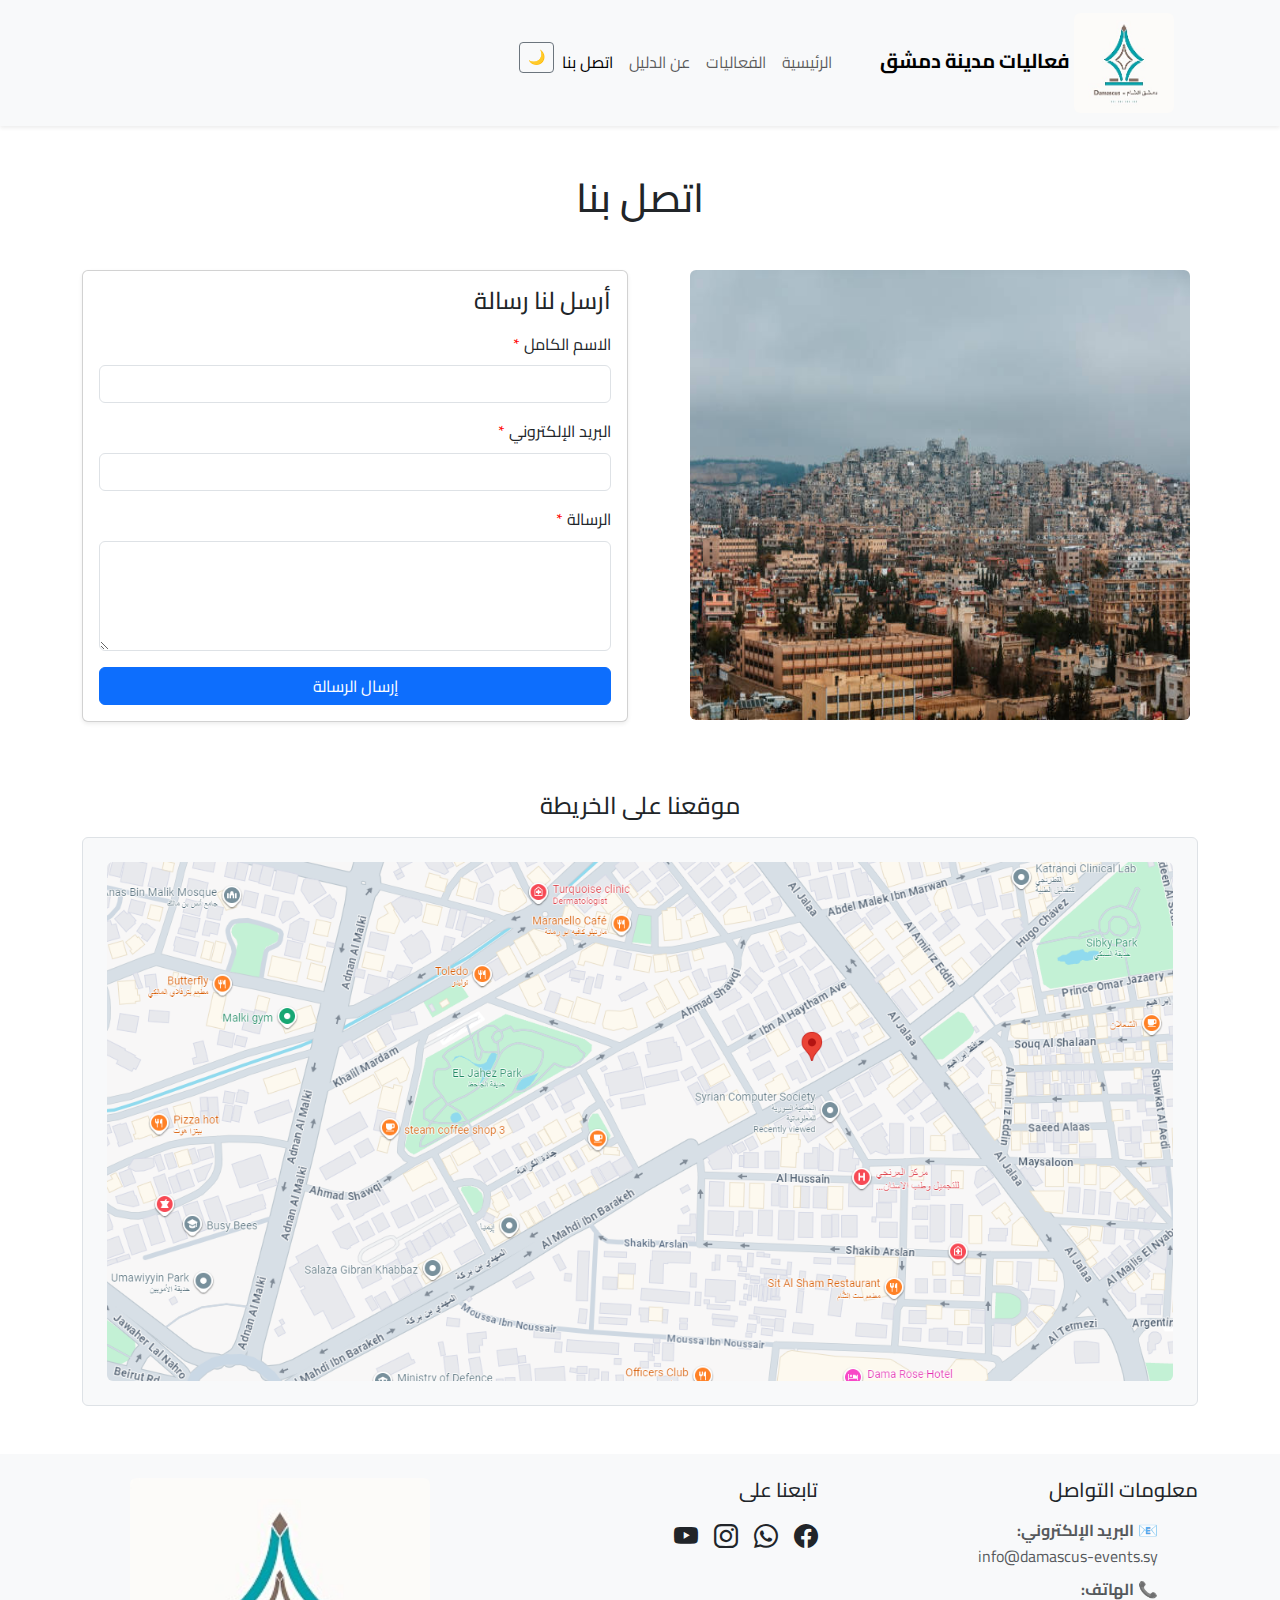
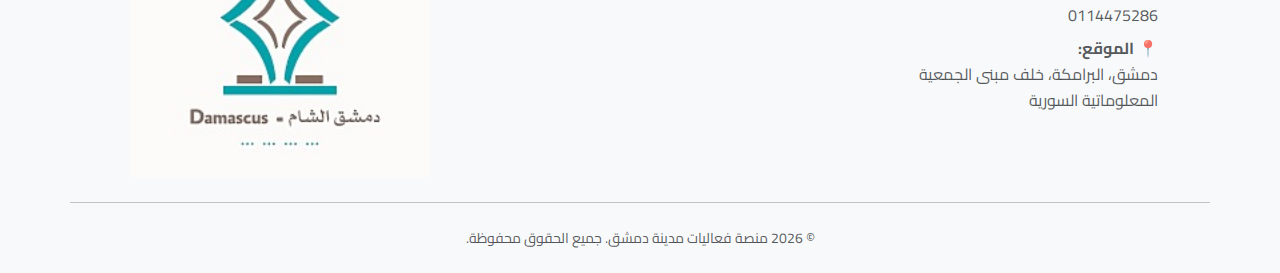
<file: contact.html>
<!DOCTYPE html>
<html lang="ar" dir="rtl">
<head>
  <meta charset="UTF-8" />
  <meta name="viewport" content="width=device-width, initial-scale=1.0"/>
  <title>فعاليات مدينة دمشق | اتصل بنا</title>
  <link href="https://cdn.jsdelivr.net/npm/bootstrap@5.3.8/dist/css/bootstrap.min.css" rel="stylesheet">
  <!--Bootstrap Icons-->
  <link rel="stylesheet" href=" https://cdn.jsdelivr.net/npm/bootstrap-icons@1.11.3/font/bootstrap-icons.min.css ">
  <link href="https://fonts.googleapis.com/css2?family=Cairo:wght@400;600;700&family=Tajawal:wght@400;500&display=swap" rel="stylesheet">
  <link rel="stylesheet" href="assets/css/styles.css">
</head>
<body>
  <header>
    <nav class="navbar navbar-expand-lg bg-body-tertiary shadow-sm">
      <div class="container">
        <a class="navbar-brand fw-bold" href="index.html">
          <img src="assets/img/logo.PNG" alt="شعار" width="100" class="me-2 rounded"> فعاليات مدينة دمشق
        </a>
        <button class="navbar-toggler" type="button" data-bs-toggle="collapse" data-bs-target="#mainNav">
          <span class="navbar-toggler-icon"></span>
        </button>
        <div class="collapse navbar-collapse" id="mainNav">
          <ul class="navbar-nav ms-auto">
            <li class="nav-item"><a class="nav-link" href="index.html">الرئيسية</a></li>
            <li class="nav-item"><a class="nav-link" href="events.html">الفعاليات</a></li>
            <li class="nav-item"><a class="nav-link" href="about.html">عن الدليل</a></li>
            <li class="nav-item"><a class="nav-link active" href="contact.html">اتصل بنا</a></li>
            <li class="nav-item">
              <button id="darkModeToggle" class="btn btn-sm btn-outline-secondary ms-2">🌙</button>
            </li>
          </ul>
        </div>
      </div>
    </nav>
  </header>

  <main class="container my-5">
    <h1 class="text-center mb-5">اتصل بنا</h1>

    <div class="row">
      <div class="col-lg-6 mb-4">
          <img src="assets/img/damascus.jpg" alt="شعار المنصة" class="me-2 rounded" width="500" height="450">
      </div>

      <div class="col-lg-6">
        <div class="card shadow-sm">
          <div class="card-body">
            <h4>أرسل لنا رسالة</h4>
            <div id="contactAlert" class="d-none"></div>
            <form id="contactForm" class="mt-3">
              <div class="mb-3">
                <label for="name" class="form-label">الاسم الكامل <span>*</span></label>
                <input type="text" class="form-control isvalid" id="name" name="name" required onblur="setupFieldValidation('name');">
                <div class="invalid-feedback"> الاسم مطلوب</div>
              </div>
              <div class="mb-3">
                <label for="email" class="form-label">البريد الإلكتروني <span>*</span></label>
                <input type="email" class="form-control isvalid" id="email" name="email" required onblur="setupFieldValidation('email');">
                <div class="invalid-feedback"> البريد الالكتروني مطلوب</div>
              </div>
              <div class="mb-3">
                <label for="message" class="form-label">الرسالة <span>*</span></label>
                <textarea class="form-control isvalid" id="message" name="message" rows="4" required onblur="setupFieldValidation('message');"></textarea>
                <div class="invalid-feedback"> الرسالة مطلوبة</div>
              </div>
              <button type="submit" class="btn btn-primary w-100">إرسال الرسالة</button>
            </form>
          </div>
        </div>
      </div>
    </div>

    <div class="mt-5">
      <h4 class="text-center mb-3">موقعنا على الخريطة</h4>
      <div class="bg-light border rounded text-center p-4">
        <img src="assets/img/maps/location.png" alt="موقعنا" class="img-fluid rounded" style="object-fit: cover;">
      </div>
    </div>
  </main>

  <footer class="bg-light py-4 mt-5">
    <div class="container">
      <div class="row">
        <div class="col-md-4 mb-4 mb-md-0">
          <h5 class="mb-3">معلومات التواصل</h5>
          <ul class="list-unstyled text-muted">
            <li class="mb-2">📧 <strong>البريد الإلكتروني:</strong><br> info@damascus-events.sy</li>
            <li class="mb-2">📞 <strong>الهاتف:</strong><br> 0114475286</li>
            <li class="mb-2">📍 <strong>الموقع:</strong><br> دمشق، البرامكة، خلف مبنى الجمعية المعلوماتية السورية</li>
          </ul>
        </div>
        <!-- عمود: وسائل التواصل الاجتماعي (الآن على اليسار) -->
        <div class="col-md-4 mb-4 mb-md-0">
          <h5 class="mb-3">تابعنا على</h5>
          <div class="d-flex gap-3">
            <a href="#" class="text-dark social-icon" aria-label="فيسبوك">
              <i class="bi bi-facebook fs-4"></i>
            </a>
            <a href="#" class="text-dark social-icon" aria-label="واتساب">
              <i class="bi bi-whatsapp fs-4"></i>
            </a>
            <a href="#" class="text-dark social-icon" aria-label="إنستغرام">
              <i class="bi bi-instagram fs-4"></i>
            </a>
            <a href="#" class="text-dark social-icon" aria-label="يوتيوب">
              <i class="bi bi-youtube fs-4"></i>
            </a>
          </div>
        </div>
        <div class="col-md-4 mb-4 mb-md-0">
          <img src="assets/img/logo.PNG" alt="شعار المنصة" width="300" class="me-2 rounded">
        </div>
      <hr class="my-4 opacity-25">
      <div class="text-center text-muted small">
        &copy; 2026 منصة فعاليات مدينة دمشق. جميع الحقوق محفوظة.
      </div>
    </div>
  </footer>

  <button id="scrollToTopBtn" class="btn btn-primary rounded-circle d-none shadow">↑</button>

  <script src="https://cdn.jsdelivr.net/npm/bootstrap@5.3.8/dist/js/bootstrap.bundle.min.js"></script>
  <script src="assets/js/main.js"></script>
</body>
</html>
</file>
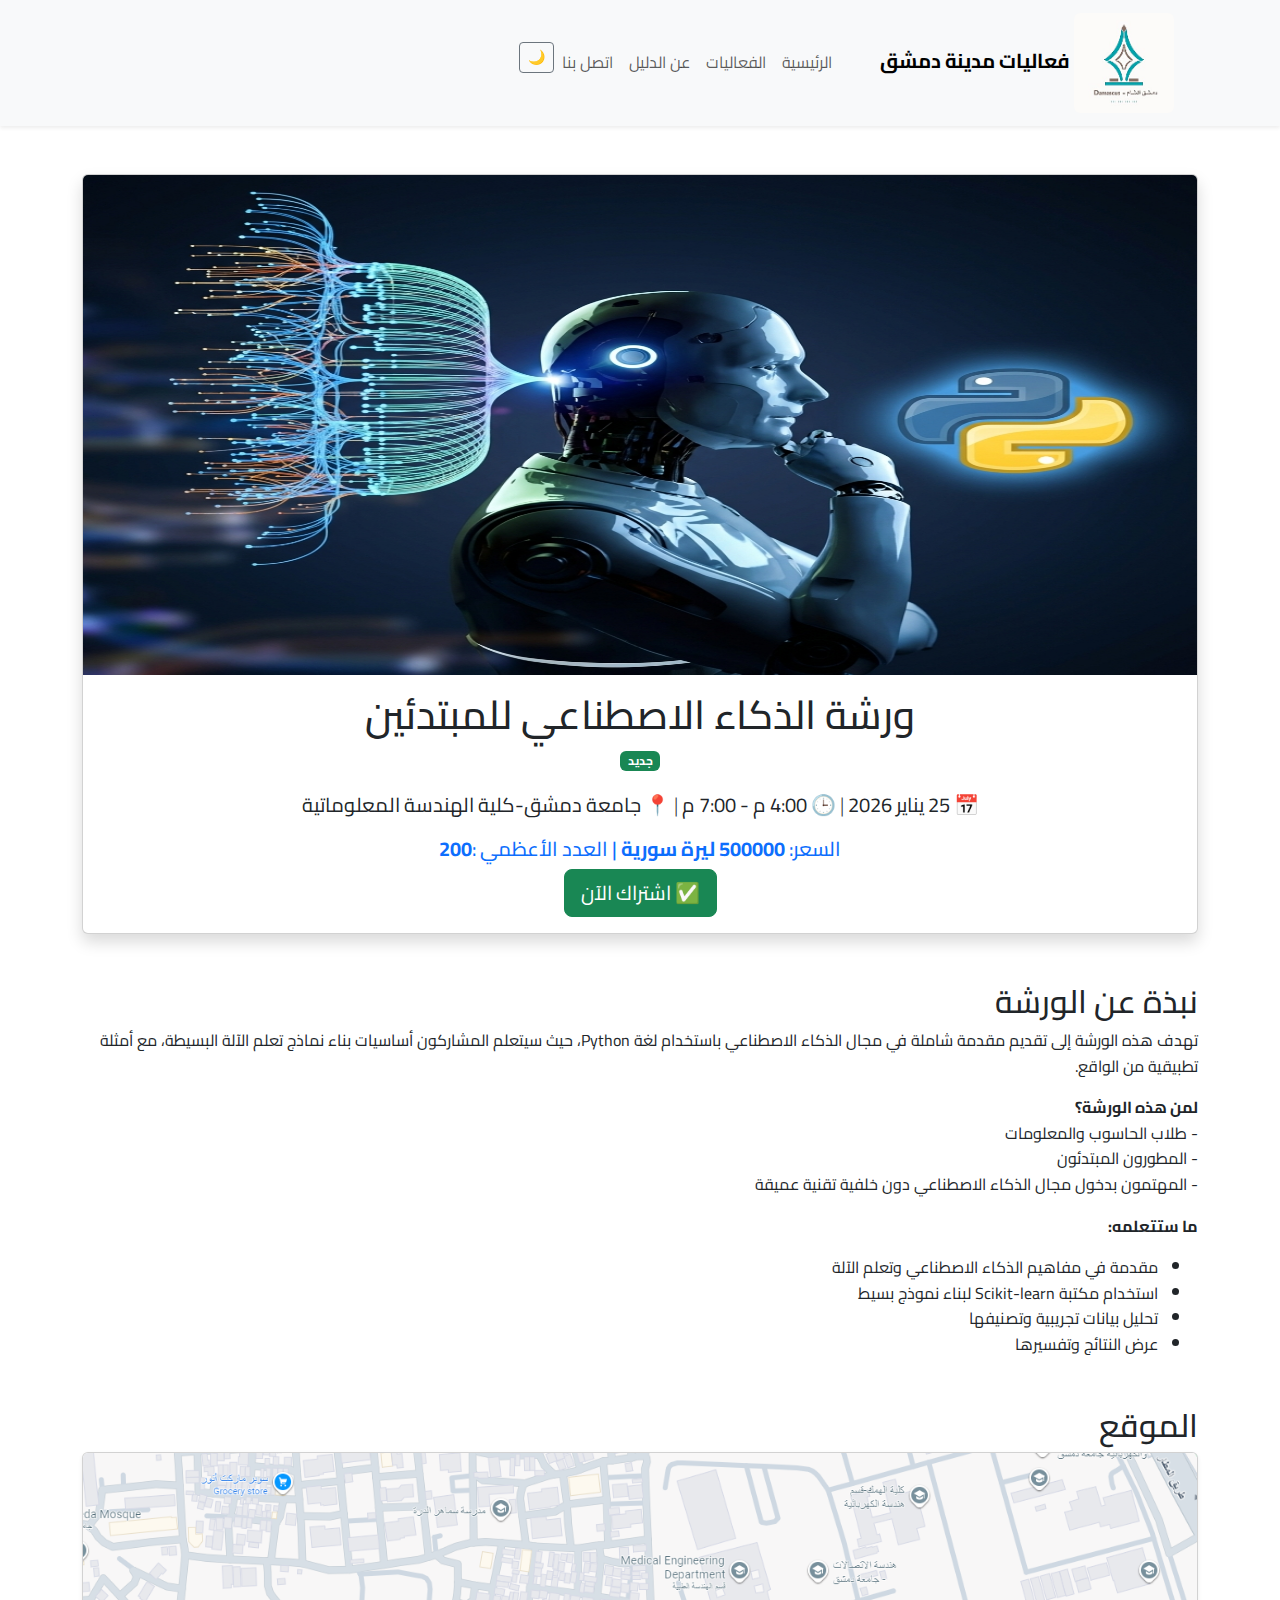
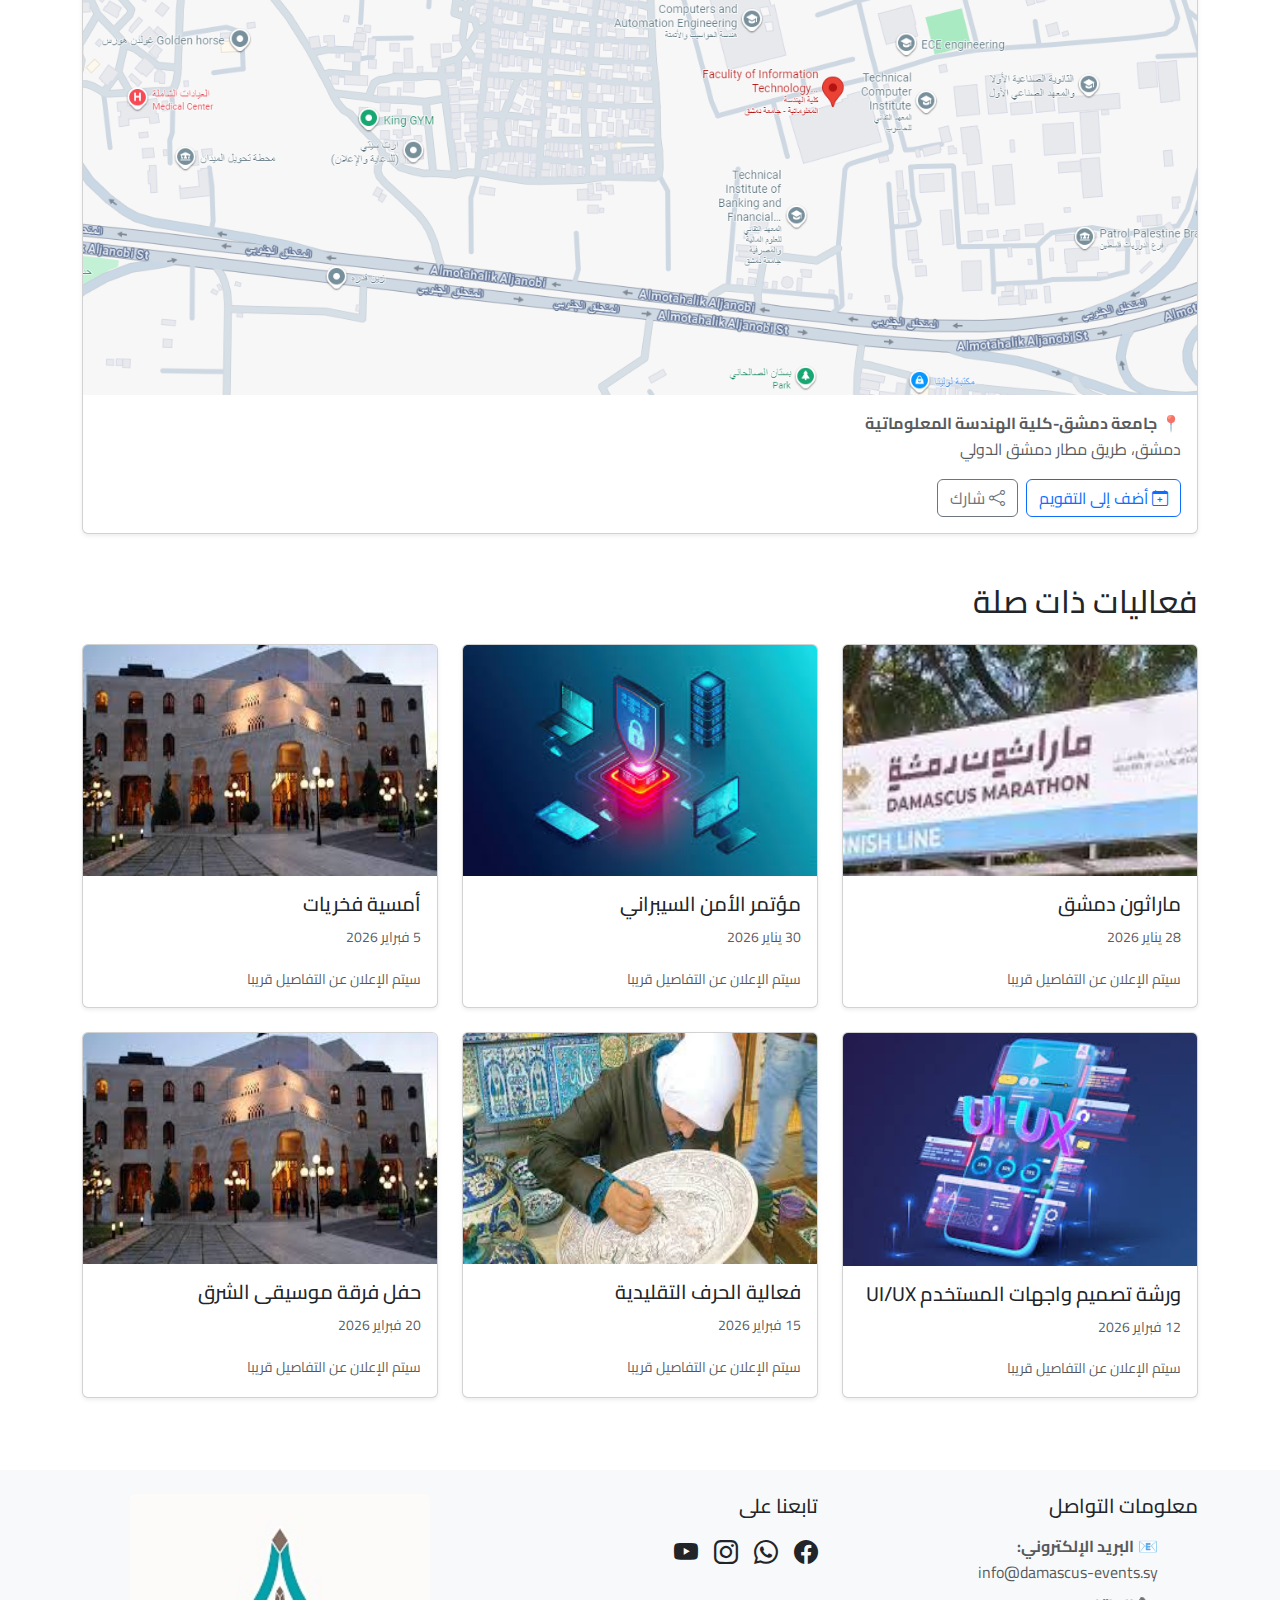
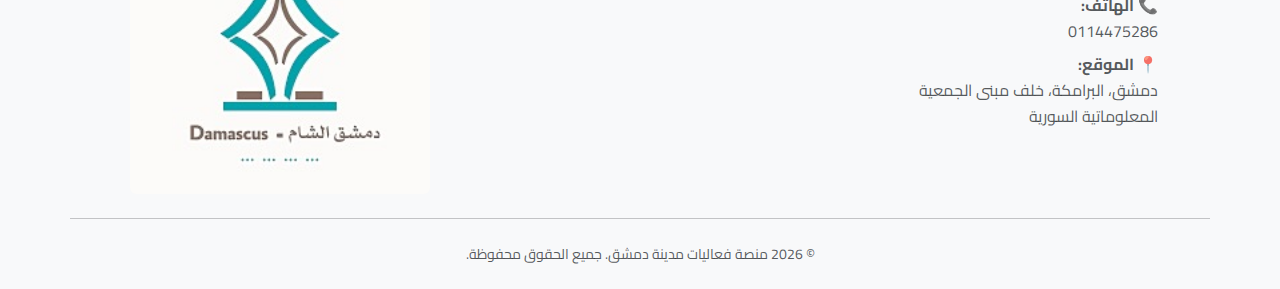
<file: event.html>
<!DOCTYPE html>
<html lang="ar" dir="rtl">
<head>
  <meta charset="UTF-8" />
  <meta name="viewport" content="width=device-width, initial-scale=1.0"/>
  <title>فعاليات مدينة دمشق | تفاصيل الفعالية</title>
  <link href="https://cdn.jsdelivr.net/npm/bootstrap@5.3.8/dist/css/bootstrap.min.css" rel="stylesheet">
  <!--Bootstrap Icons-->
  <link rel="stylesheet" href=" https://cdn.jsdelivr.net/npm/bootstrap-icons@1.11.3/font/bootstrap-icons.min.css ">
  <link href="https://fonts.googleapis.com/css2?family=Cairo:wght@400;600;700&family=Tajawal:wght@400;500&display=swap" rel="stylesheet">
  <link rel="stylesheet" href="assets/css/styles.css">
</head>
<body>
  <header>
    <nav class="navbar navbar-expand-lg bg-body-tertiary shadow-sm">
      <div class="container">
        <a class="navbar-brand fw-bold" href="index.html">
          <img src="assets/img/logo.PNG" alt="شعار" width="100" class="me-2 rounded"> فعاليات مدينة دمشق 
        </a>
        <button class="navbar-toggler" type="button" data-bs-toggle="collapse" data-bs-target="#mainNav">
          <span class="navbar-toggler-icon"></span>
        </button>
        <div class="collapse navbar-collapse" id="mainNav">
          <ul class="navbar-nav ms-auto">
            <li class="nav-item"><a class="nav-link" href="index.html">الرئيسية</a></li>
            <li class="nav-item"><a class="nav-link" href="events.html">الفعاليات</a></li>
            <li class="nav-item"><a class="nav-link" href="about.html">عن الدليل</a></li>
            <li class="nav-item"><a class="nav-link" href="contact.html">اتصل بنا</a></li>
            <li class="nav-item">
              <button id="darkModeToggle" class="btn btn-sm btn-outline-secondary ms-2">🌙</button>
            </li>
          </ul>
        </div>
      </div>
    </nav>
  </header>

  <main class="container my-5">
    <div class="card mb-5 shadow">
      <img src="assets/img/events/AIEvent.jpeg" class="card-img-top" alt="فعالية" height="500">
      <div class="card-body text-center">
        <h1 class="card-title">ورشة الذكاء الاصطناعي للمبتدئين</h1>
        <div class="mb-3">
          <span class="badge bg-success">جديد</span>
        </div>
        <p class="lead">
          📅 <strong>25 يناير 2026</strong> | 🕒 <strong>4:00 م - 7:00 م</strong> | 📍 <strong>جامعة دمشق-كلية الهندسة المعلوماتية</strong>
        </p>
        <p class="h5 text-primary">السعر: <strong>500000 ليرة سورية</strong> | العدد الأعظمي :<strong>200</strong></p>
        <button class="btn btn-success btn-lg" data-bs-toggle="modal" data-bs-target="#subscribeModal">
          ✅ اشتراك الآن
        </button>
      </div>
    </div>

    <section class="mb-5">
      <h2>نبذة عن الورشة</h2>
      <p>
        تهدف هذه الورشة إلى تقديم مقدمة شاملة في مجال الذكاء الاصطناعي باستخدام لغة Python،
        حيث سيتعلم المشاركون أساسيات بناء نماذج تعلم الآلة البسيطة، مع أمثلة تطبيقية من الواقع.
      </p>
      <p>
        <strong>لمن هذه الورشة؟</strong><br>
        - طلاب الحاسوب والمعلومات<br>
        - المطورون المبتدئون<br>
        - المهتمون بدخول مجال الذكاء الاصطناعي دون خلفية تقنية عميقة
      </p>
      <p>
        <strong>ما ستتعلمه:</strong>
        <ul>
          <li>مقدمة في مفاهيم الذكاء الاصطناعي وتعلم الآلة</li>
          <li>استخدام مكتبة Scikit-learn لبناء نموذج بسيط</li>
          <li>تحليل بيانات تجريبية وتصنيفها</li>
          <li>عرض النتائج وتفسيرها</li>
        </ul>
      </p>
    </section>

    <!-- Modal: تأكيد الاشتراك -->
    <div class="modal fade" id="subscribeModal" tabindex="-1" aria-labelledby="subscribeModalLabel" aria-hidden="true">
      <div class="modal-dialog">
        <div class="modal-content">
          <div class="modal-header">
            <h5 class="modal-title" id="subscribeModalLabel">تأكيد الاشتراك</h5>
            <button type="button" class="btn-close" data-bs-dismiss="modal" aria-label="إغلاق"></button>
          </div>
          <div class="modal-body text-center">
            <p>هل أنت متأكد من رغبتك في الاشتراك في:</p>
            <h5 class="text-primary">ورشة الذكاء الاصطناعي للمبتدئين</h5>
            <p class="text-muted">التاريخ: 25 يناير 2026 — السعر: 500000 ليرة سورية</p>
          </div>
          <div class="modal-footer">
            <button type="button" class="btn btn-secondary" data-bs-dismiss="modal">إلغاء</button>
            <button type="button" class="btn btn-success" id="confirmSubscribe">نعم </button>
          </div>
        </div>
      </div>
    </div>
  <section class="mb-5">
    <h2>الموقع</h2>
    <div class="card shadow-sm">
      <img src="assets/img/maps/EventMap.png" class="card-img-top" alt="موقع الفعالية" style="object-fit: cover;">
      <div class="card-body">
        <p class="text-muted">
          📍 <strong>جامعة دمشق-كلية الهندسة المعلوماتية</strong><br>
          دمشق، طريق مطار دمشق الدولي
        </p>
        <div class="d-flex gap-2 flex-wrap">
          <button id="addToCalendarBtn" class="btn btn-outline-primary">
            <i class="bi bi-calendar-plus"></i> أضف إلى التقويم
          </button>

          <button id="shareBtn" class="btn btn-outline-secondary">
            <i class="bi bi-share"></i> شارك
          </button>
        </div>
      </div>
    </div>
  </section>
    <section>
      <h2 class="mb-4">فعاليات ذات صلة</h2>
      <div class="row">
        <div class="col-md-4 mb-4">
          <div class="card h-100 shadow-sm">
            <img src="assets/img/events/MarathonEvent.jpg" class="card-img-top" alt="فعالية 1" height="231">
            <div class="card-body">
              <h5 class="card-title">ماراثون دمشق</h5>
              <p class="card-text"><small class="text-muted">28 يناير 2026</small></p>
              <span class="text-muted small">سيتم الإعلان عن التفاصيل قريبا</span>
            </div>
          </div>
        </div>
        <div class="col-md-4 mb-4">
          <div class="card h-100 shadow-sm">
            <img src="assets/img/events/CyberSecurityEvent.jpg" class="card-img-top" alt="فعالية 2" height="231">
            <div class="card-body">
              <h5 class="card-title">مؤتمر الأمن السيبراني</h5>
              <p class="card-text"><small class="text-muted">30 يناير 2026</small></p>
              <span class="text-muted small">سيتم الإعلان عن التفاصيل قريبا</span>
            </div>
          </div>
        </div>
        <div class="col-md-4 mb-4">
          <div class="card h-100 shadow-sm">
            <img src="assets/img/events/OperaEvent.jpg" class="card-img-top" alt="فعالية 3" height="231">
            <div class="card-body">
              <h5 class="card-title">أمسية فخريات</h5>
              <p class="card-text"><small class="text-muted">5 فبراير 2026</small></p>
              <span class="text-muted small">سيتم الإعلان عن التفاصيل قريبا</span>
            </div>
          </div>
        </div>
        <div class="col-md-4 mb-4">
          <div class="card h-100 shadow-sm">
            <img src="assets/img/events/UI-UXEvent.jpg" class="card-img-top" alt="فعالية 4">
            <div class="card-body">
              <h5 class="card-title">ورشة تصميم واجهات المستخدم UI/UX</h5>
              <p class="card-text"><small class="text-muted">12 فبراير 2026</small></p>
              <span class="text-muted small">سيتم الإعلان عن التفاصيل قريبا</span>
            </div>
          </div>
        </div>  
        <div class="col-md-4 mb-4">
          <div class="card h-100 shadow-sm">
            <img src="assets/img/events/HandicraftEvent.jpg" class="card-img-top" alt="فعالية 5" height="231">
            <div class="card-body">
              <h5 class="card-title">فعالية الحرف التقليدية</h5>
              <p class="card-text"><small class="text-muted">15 فبراير 2026</small></p>
              <span class="text-muted small">سيتم الإعلان عن التفاصيل قريبا</span>
            </div>
          </div>      
        </div>   
        <div class="col-md-4 mb-4"> 
        <div class="card h-100 shadow-sm">
          <img src="assets/img/events/OperaEvent.jpg" class="card-img-top" alt="فعالية 5" height="231">
          <div class="card-body">
            <h5 class="card-title">حفل فرقة موسيقى الشرق</h5>
            <p class="card-text"><small class="text-muted">20 فبراير 2026</small></p>
            <span class="text-muted small">سيتم الإعلان عن التفاصيل قريبا</span>
          </div>
        </div> 
        </div>  
      </div>  
    </section>
  </main>

  <footer class="bg-light py-4 mt-5">
    <div class="container">
      <div class="row">
        <div class="col-md-4 mb-4 mb-md-0">
          <h5 class="mb-3">معلومات التواصل</h5>
          <ul class="list-unstyled text-muted">
            <li class="mb-2">📧 <strong>البريد الإلكتروني:</strong><br> info@damascus-events.sy</li>
            <li class="mb-2">📞 <strong>الهاتف:</strong><br> 0114475286</li>
            <li class="mb-2">📍 <strong>الموقع:</strong><br> دمشق، البرامكة، خلف مبنى الجمعية المعلوماتية السورية</li>
          </ul>
        </div>
        <div class="col-md-4 mb-4 mb-md-0">
          <h5 class="mb-3">تابعنا على</h5>
          <div class="d-flex gap-3">
            <a href="#" class="text-dark social-icon" aria-label="فيسبوك">
              <i class="bi bi-facebook fs-4"></i>
            </a>
            <a href="#" class="text-dark social-icon" aria-label="واتساب">
              <i class="bi bi-whatsapp fs-4"></i>
            </a>
            <a href="#" class="text-dark social-icon" aria-label="إنستغرام">
              <i class="bi bi-instagram fs-4"></i>
            </a>
            <a href="#" class="text-dark social-icon" aria-label="يوتيوب">
              <i class="bi bi-youtube fs-4"></i>
            </a>
          </div>
        </div>
        <div class="col-md-4 mb-4 mb-md-0">
          <img src="assets/img/logo.PNG" alt="شعار المنصة" width="300" class="me-2 rounded">
        </div>
      <hr class="my-4 opacity-25">
      <div class="text-center text-muted small">
        &copy; 2026 منصة فعاليات مدينة دمشق. جميع الحقوق محفوظة.
      </div>
    </div>
  </footer>

  <button id="scrollToTopBtn" class="btn btn-primary rounded-circle d-none shadow">↑</button>

  <script src="https://cdn.jsdelivr.net/npm/bootstrap@5.3.8/dist/js/bootstrap.bundle.min.js"></script>
  <script src="assets/js/main.js"></script>

  <script>
    //   تأكيد الاشتراك
    document.getElementById('confirmSubscribe')?.addEventListener('click', function () {
      const alert = `
        <div class="alert alert-success alert-dismissible fade show">
           تم تسجيلك بنجاح في الورشة!<br>
          ستتلقى التفاصيل على بريدك خلال 24 ساعة.
          <button type="button" class="btn-close" data-bs-dismiss="alert"></button>
        </div>
      `;
      document.querySelector('.modal-body').insertAdjacentHTML('beforebegin', alert);
      setTimeout(() => {
        const modal = bootstrap.Modal.getInstance(document.getElementById('subscribeModal'));
        modal.hide();
      }, 5500);
    });
  </script>
</body>
</html>
</file>
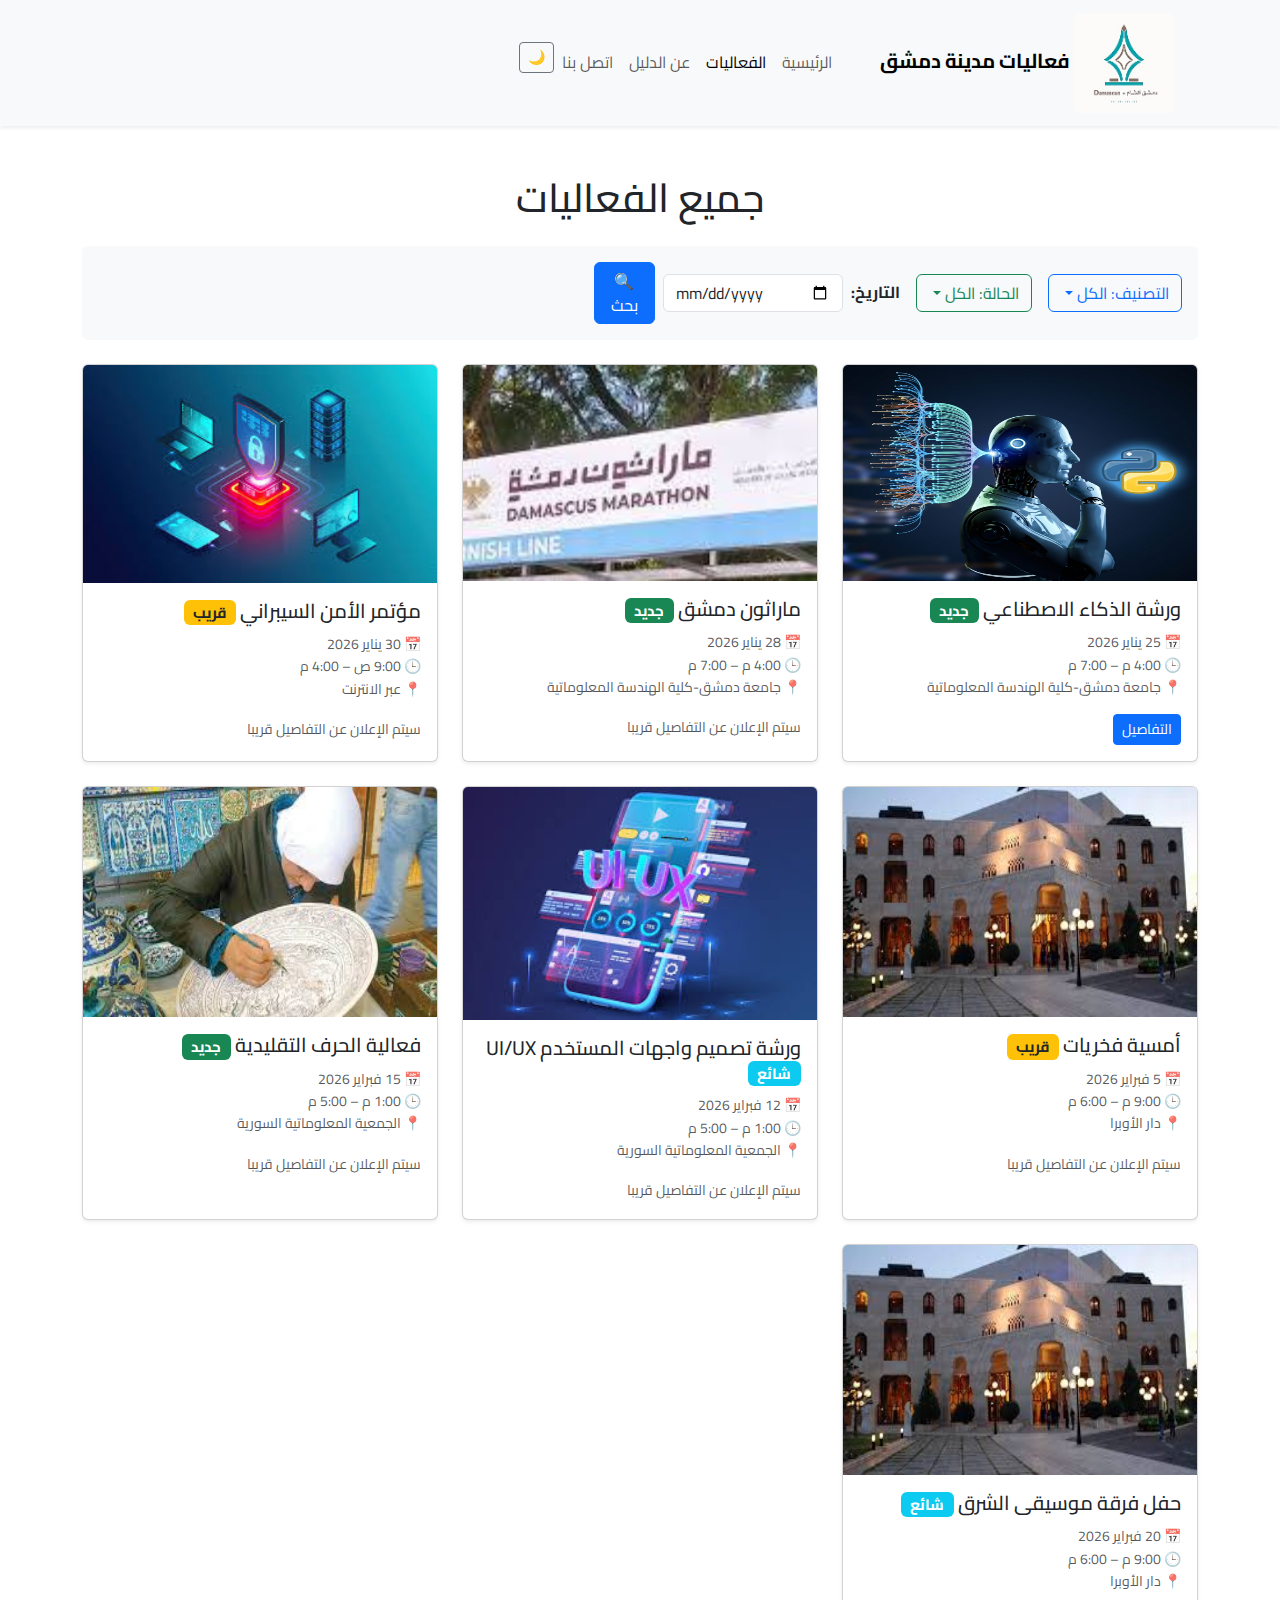
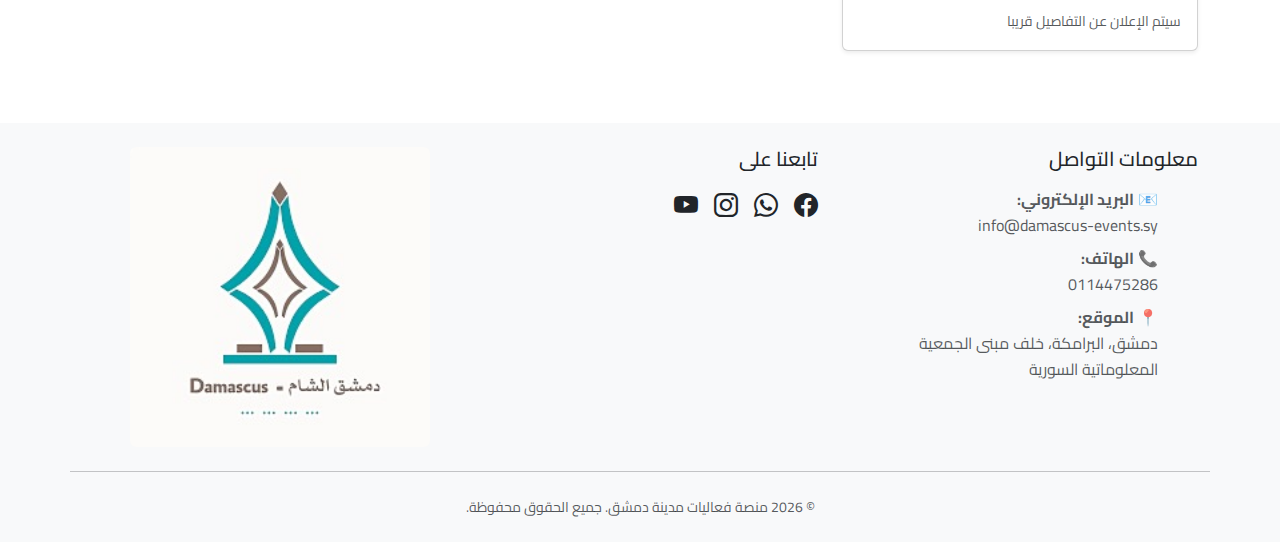
<file: events.html>
<!DOCTYPE html>
<html lang="ar" dir="rtl">
<head>
  <meta charset="UTF-8" />
  <meta name="viewport" content="width=device-width, initial-scale=1.0"/>
  <title>فعاليات مدينة دمشق | جميع الفعاليات</title>
  <link href="https://cdn.jsdelivr.net/npm/bootstrap@5.3.8/dist/css/bootstrap.min.css" rel="stylesheet">
  <!--Bootstrap Icons-->
  <link rel="stylesheet" href=" https://cdn.jsdelivr.net/npm/bootstrap-icons@1.11.3/font/bootstrap-icons.min.css ">
  <link href="https://fonts.googleapis.com/css2?family=Cairo:wght@400;600;700&family=Tajawal:wght@400;500&display=swap" rel="stylesheet">
  <link rel="stylesheet" href="assets/css/styles.css">
</head>
<body>
  <header>
    <nav class="navbar navbar-expand-lg bg-body-tertiary shadow-sm">
      <div class="container">
        <a class="navbar-brand fw-bold" href="index.html">
          <img src="assets/img/logo.PNG" alt="شعار" width="100" class="me-2 rounded">  فعاليات مدينة دمشق
        </a>
        <button class="navbar-toggler" type="button" data-bs-toggle="collapse" data-bs-target="#mainNav">
          <span class="navbar-toggler-icon"></span>
        </button>
        <div class="collapse navbar-collapse" id="mainNav">
          <ul class="navbar-nav ms-auto">
            <li class="nav-item"><a class="nav-link" href="index.html">الرئيسية</a></li>
            <li class="nav-item"><a class="nav-link active" href="events.html">الفعاليات</a></li>
            <li class="nav-item"><a class="nav-link" href="about.html">عن الدليل</a></li>
            <li class="nav-item"><a class="nav-link" href="contact.html">اتصل بنا</a></li>
            <li class="nav-item">
              <button id="darkModeToggle" class="btn btn-sm btn-outline-secondary ms-2">🌙</button>
            </li>
          </ul>
        </div>
      </div>
    </nav>
  </header>

  <main class="container my-5">
    <h1 class="text-center mb-4">جميع الفعاليات</h1>

<div class="d-flex flex-wrap align-items-center gap-3 mb-4 p-3 bg-light rounded">
  <div class="dropdown filter-category-dropdown" >
    <button class="btn btn-outline-primary dropdown-toggle" type="button" data-bs-toggle="dropdown">
      التصنيف: الكل
    </button>
    <ul class="dropdown-menu" aria-labelledby="categoryDropdown"  data-filter="category">
      <li><a class="dropdown-item active" href="#" data-value="all">الكل</a></li>
      <li><a class="dropdown-item" href="#" data-value="sports">⚽ رياضة</a></li>
      <li><a class="dropdown-item" href="#" data-value="music">🎵 موسيقى</a></li>
      <li><a class="dropdown-item" href="#" data-value="family">👨‍👩‍👧‍👦 عائلي</a></li>
      <li><a class="dropdown-item" href="#" data-value="education">🎓 تعليمي</a></li>
    </ul>
  </div>

  <div class="dropdown filter-status-dropdown">
    <button class="btn btn-outline-success dropdown-toggle" type="button" data-bs-toggle="dropdown">
      الحالة: الكل
    </button>
    <ul class="dropdown-menu" aria-labelledby="statusDropdown" data-filter="status">
      <li><a class="dropdown-item active" href="#" data-value="all">الكل</a></li>
      <li><a class="dropdown-item" href="#" data-value="new">🆕 جديد</a></li>
      <li><a class="dropdown-item" href="#" data-value="popular">🔥 شائع</a></li>
      <li><a class="dropdown-item" href="#" data-value="upcoming">📅 قريب</a></li>
    </ul>
  </div>

  <div class="d-flex align-items-center gap-2">
    <label for="dateInput" class="form-label mb-0 fw-bold">التاريخ:</label>
    <input type="date" id="dateInput" class="form-control" style="max-width: 180px;">
    <button id="applyFiltersBtn" class="btn btn-primary">🔍 بحث</button>
  </div>
</div>

    <div class="row" id="eventsGrid">
      <div class="col-lg-4 col-md-6 mb-4 event-card" 
        data-category="education"
        data-status="new"
        data-date="2026-01-25"
      >
        <div class="card h-100 shadow-sm">
          <img src="assets/img/events/AIEvent.jpeg" class="card-img-top" alt="فعالية 1" height="216">
          <div class="card-body">
            <h5 class="card-title">
              ورشة الذكاء الاصطناعي
              <span class="badge bg-success">جديد</span>
            </h5>
            <p class="card-text text-muted small">
              📅 25 يناير 2026<br>
              🕒 4:00 م – 7:00 م<br>
              📍 جامعة دمشق-كلية الهندسة المعلوماتية
            </p>
            <a href="event.html" class="btn btn-primary btn-sm">التفاصيل</a>
          </div>
        </div>
      </div>
      <div class="col-lg-4 col-md-6 mb-4 event-card" 
        data-category="sports"
        data-status="new"
        data-date="2026-01-28"
      >
        <div class="card h-100 shadow-sm">
          <img src="assets/img/events/MarathonEvent.jpg" class="card-img-top" alt="فعالية 1" height="216">
          <div class="card-body">
            <h5 class="card-title">
              ماراثون دمشق
              <span class="badge bg-success">جديد</span>
            </h5>
            <p class="card-text text-muted small">
              📅 28 يناير 2026<br>
              🕒 4:00 م – 7:00 م<br>
              📍 جامعة دمشق-كلية الهندسة المعلوماتية
            </p>
            <span class="text-muted small">سيتم الإعلان عن التفاصيل قريبا</span>
          </div>
        </div>
      </div>
      <div class="col-lg-4 col-md-6 mb-4 event-card" 
        data-category="education"
        data-status="upcoming"
        data-date="2026-01-30"
      >
        <div class="card h-100 shadow-sm">
          <img src="assets/img/events/CyberSecurityEvent.jpg" class="card-img-top" alt="فعالية 2">
          <div class="card-body">
            <h5 class="card-title">
              مؤتمر الأمن السيبراني
              <span class="badge bg-warning text-dark">قريب</span>           
            </h5>
            <p class="card-text text-muted small">
              📅 30 يناير 2026<br>
              🕒 9:00 ص – 4:00 م<br>
              📍 عبر الانترنت            </p>
              <span class="text-muted small">سيتم الإعلان عن التفاصيل قريبا</span>
          </div>
        </div>
      </div>

      <div class="col-lg-4 col-md-6 mb-4 event-card"
          data-category="music"
          data-status="upcoming"
          data-date="2026-02-05"
      >
        <div class="card h-100 shadow-sm">
          <img src="assets/img/events/OperaEvent.jpg" class="card-img-top" alt="فعالية 3" height="230">
          <div class="card-body">
            <h5 class="card-title">
              أمسية فخريات
              <span class="badge bg-warning text-dark">قريب</span>
            </h5>
            <p class="card-text text-muted small">
              📅 5 فبراير 2026<br>
              🕒 9:00 م – 6:00 م<br>
              📍 دار الأوبرا
            </p>
            <span class="text-muted small">سيتم الإعلان عن التفاصيل قريبا</span>
          </div>
        </div>
      </div>

      <div class="col-lg-4 col-md-6 mb-4 event-card"
        data-category="education"
          data-status="popular"
          data-date="2026-02-12"
      >
        <div class="card h-100 shadow-sm">
          <img src="assets/img/events/UI-UXEvent.jpg" class="card-img-top" alt="فعالية 4">
          <div class="card-body">
            <h5 class="card-title">
              ورشة تصميم واجهات المستخدم UI/UX 
              <span class="badge bg-info">شائع</span>
            </h5>
            <p class="card-text text-muted small">
              📅 12 فبراير 2026<br>
              🕒 1:00 م – 5:00 م<br>
              📍 الجمعية المعلوماتية السورية
            </p>
            <span class="text-muted small">سيتم الإعلان عن التفاصيل قريبا</span>
          </div>
        </div>
      </div>
      <div class="col-lg-4 col-md-6 mb-4 event-card"
      data-category="family"
        data-status="new"
        data-date="2026-02-15"
    >
      <div class="card h-100 shadow-sm">
        <img src="assets/img/events/HandicraftEvent.jpg" class="card-img-top" alt="فعالية 4" height="230">
        <div class="card-body">
          <h5 class="card-title">
            فعالية الحرف التقليدية 
            <span class="badge bg-success">جديد</span>
          </h5>
          <p class="card-text text-muted small">
            📅 15 فبراير 2026<br>
            🕒 1:00 م – 5:00 م<br>
            📍 الجمعية المعلوماتية السورية
          </p>
          <span class="text-muted small">سيتم الإعلان عن التفاصيل قريبا</span>
        </div>
      </div>
    </div>
    <div class="col-lg-4 col-md-6 mb-4 event-card"
          data-category="music"
          data-status="popular"
          data-date="2026-02-20"
      >
        <div class="card h-100 shadow-sm">
          <img src="assets/img/events/OperaEvent.jpg" class="card-img-top" alt="فعالية 3" height="230">
          <div class="card-body">
            <h5 class="card-title">
              حفل فرقة موسيقى الشرق
              <span class="badge bg-info">شائع</span>
            </h5>
            <p class="card-text text-muted small">
              📅 20 فبراير 2026<br>
              🕒 9:00 م – 6:00 م<br>
              📍 دار الأوبرا
            </p>
            <span class="text-muted small">سيتم الإعلان عن التفاصيل قريبا</span>
          </div>
        </div>
      </div>
    </div>
    <div id="noResultsMessage" class="text-center py-5 text-muted d-none">
      <h4>❌ لا توجد فعاليات تطابق معايير البحث.</h4>
    </div>
  </main>

  <footer class="bg-light py-4 mt-5">
    <div class="container">
      <div class="row">
        <div class="col-md-4 mb-4 mb-md-0">
          <h5 class="mb-3">معلومات التواصل</h5>
          <ul class="list-unstyled text-muted">
            <li class="mb-2">📧 <strong>البريد الإلكتروني:</strong><br> info@damascus-events.sy</li>
            <li class="mb-2">📞 <strong>الهاتف:</strong><br> 0114475286</li>
            <li class="mb-2">📍 <strong>الموقع:</strong><br> دمشق، البرامكة، خلف مبنى الجمعية المعلوماتية السورية</li>
          </ul>
        </div>
        <div class="col-md-4 mb-4 mb-md-0">
          <h5 class="mb-3">تابعنا على</h5>
          <div class="d-flex gap-3">
            <a href="#" class="text-dark social-icon" aria-label="فيسبوك">
              <i class="bi bi-facebook fs-4"></i>
            </a>
            <a href="#" class="text-dark social-icon" aria-label="واتساب">
              <i class="bi bi-whatsapp fs-4"></i>
            </a>
            <a href="#" class="text-dark social-icon" aria-label="إنستغرام">
              <i class="bi bi-instagram fs-4"></i>
            </a>
            <a href="#" class="text-dark social-icon" aria-label="يوتيوب">
              <i class="bi bi-youtube fs-4"></i>
            </a>
          </div>
        </div>
        <div class="col-md-4 mb-4 mb-md-0">
          <img src="assets/img/logo.PNG" alt="شعار المنصة" width="300" class="me-2 rounded">
        </div>
      <hr class="my-4 opacity-25">
      <div class="text-center text-muted small">
        &copy; 2026 منصة فعاليات مدينة دمشق. جميع الحقوق محفوظة.
      </div>
    </div>
  </footer>
  <button id="scrollToTopBtn" class="btn btn-primary rounded-circle d-none shadow" >↑</button>
  <script src="https://cdn.jsdelivr.net/npm/bootstrap@5.3.8/dist/js/bootstrap.bundle.min.js"></script>
  <script src="assets/js/main.js"></script>  
</body>
</html>
</file>
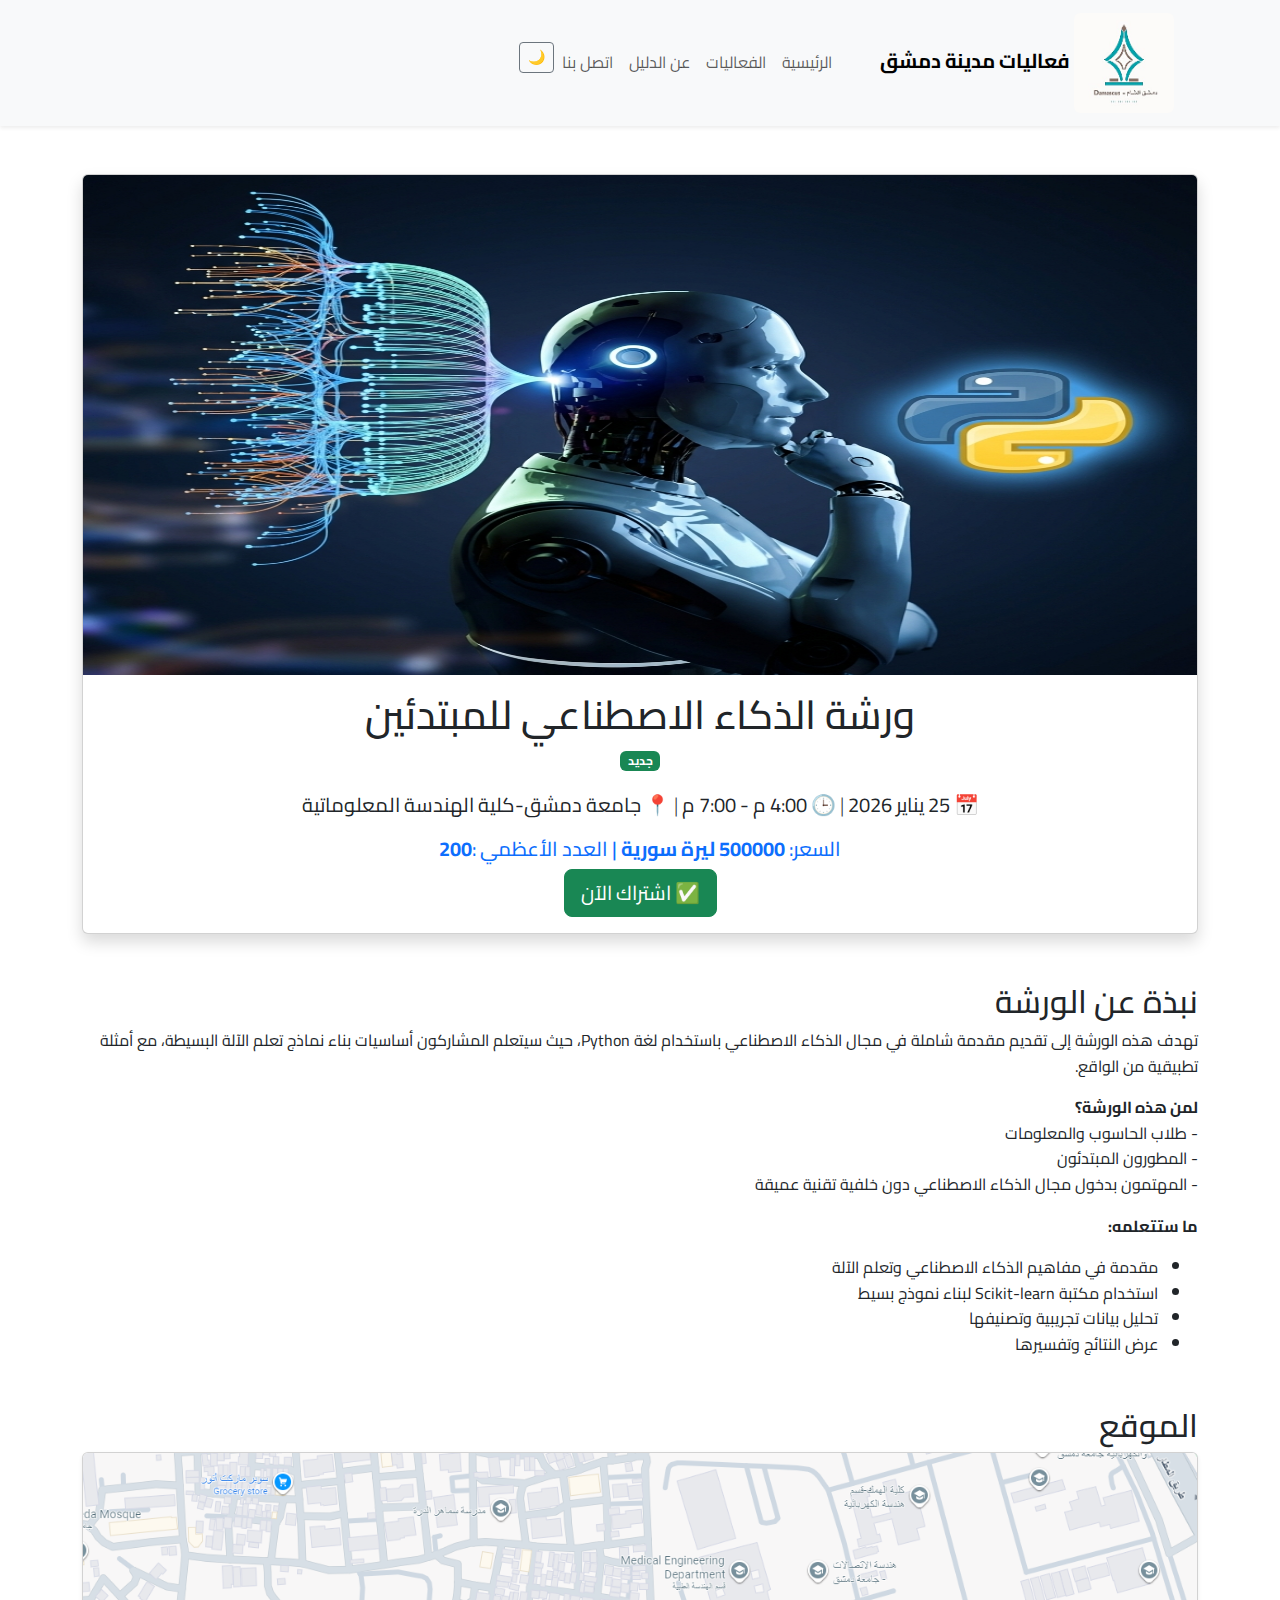
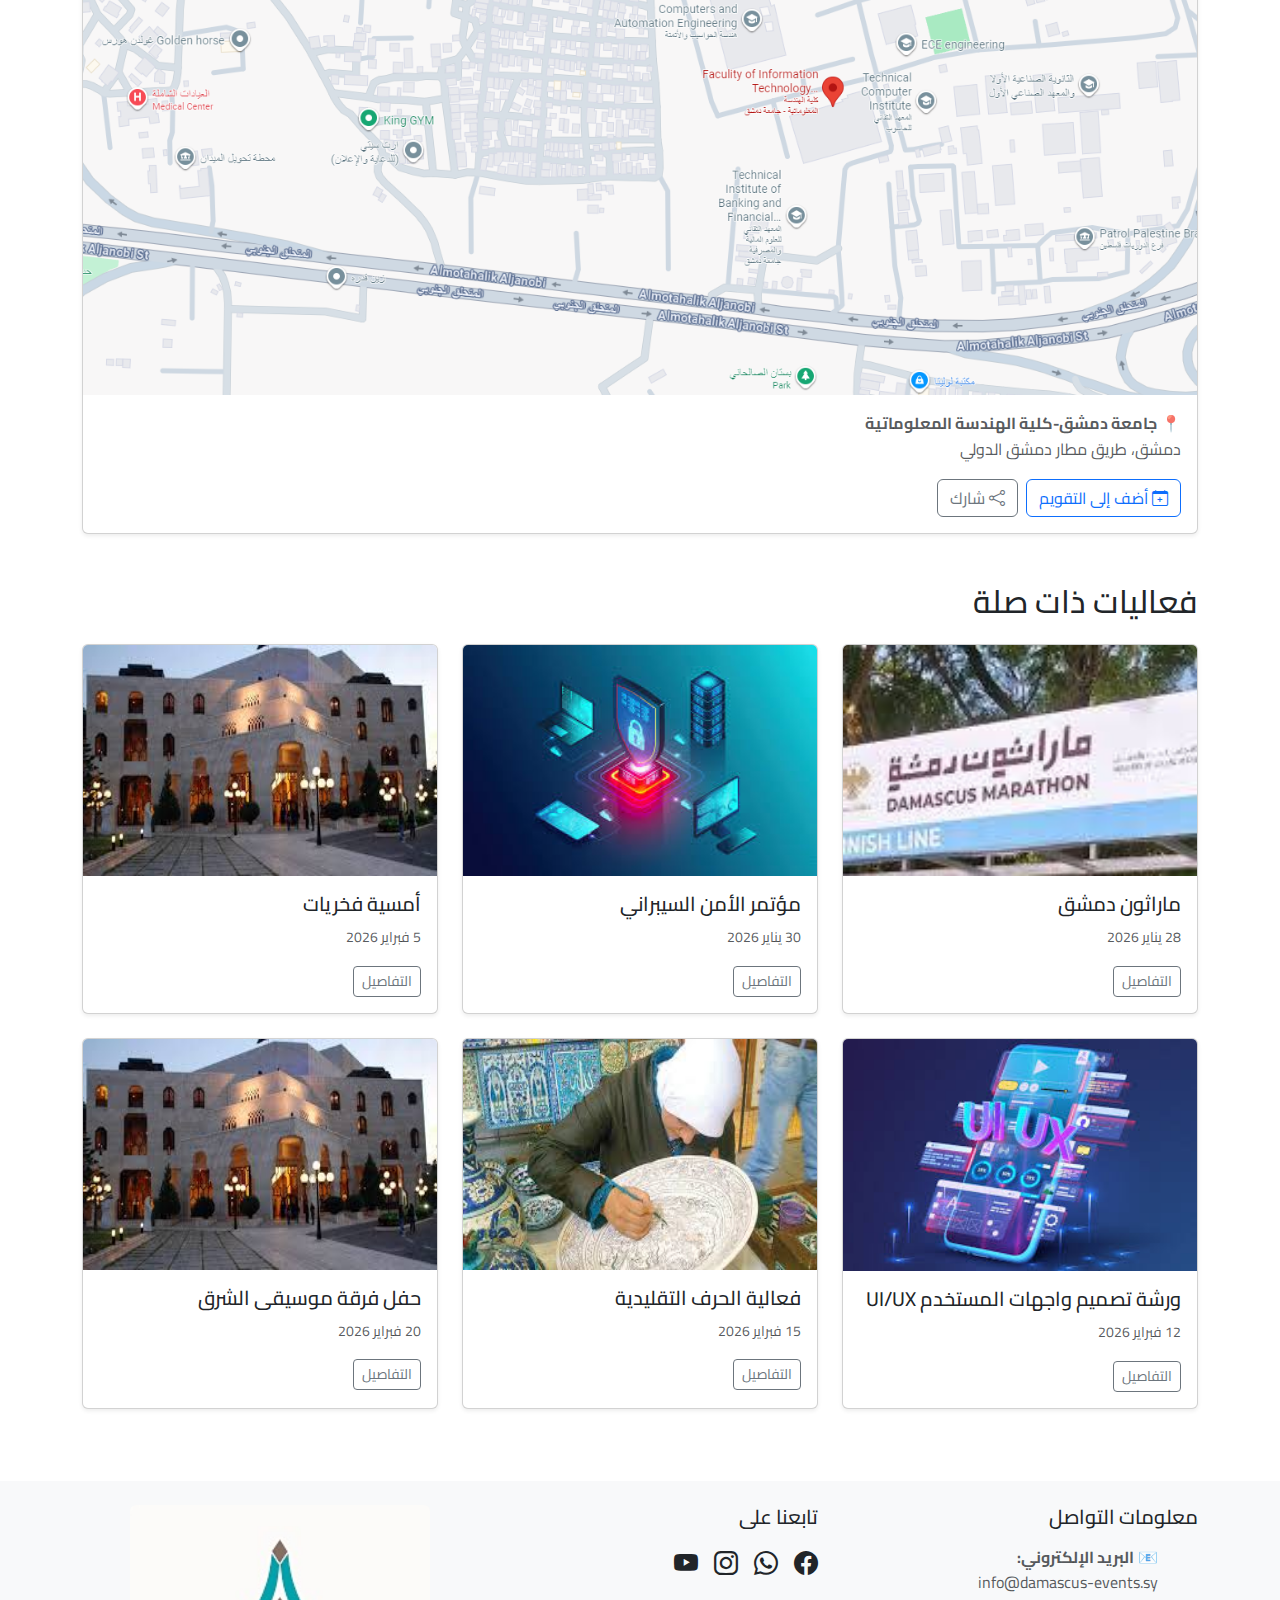
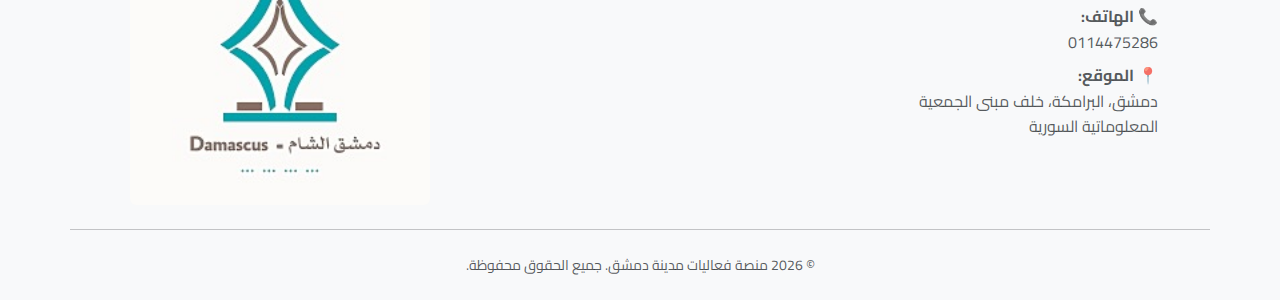
<file: City Events/event.html>
<!DOCTYPE html>
<html lang="ar" dir="rtl">
<head>
  <meta charset="UTF-8" />
  <meta name="viewport" content="width=device-width, initial-scale=1.0"/>
  <title>فعاليات مدينة دمشق | تفاصيل الفعالية</title>
  <link href="https://cdn.jsdelivr.net/npm/bootstrap@5.3.8/dist/css/bootstrap.min.css" rel="stylesheet">
  <!--Bootstrap Icons-->
  <link rel="stylesheet" href=" https://cdn.jsdelivr.net/npm/bootstrap-icons@1.11.3/font/bootstrap-icons.min.css ">
  <link href="https://fonts.googleapis.com/css2?family=Cairo:wght@400;600;700&family=Tajawal:wght@400;500&display=swap" rel="stylesheet">
  <link rel="stylesheet" href="assets/css/styles.css">
</head>
<body>
  <header>
    <nav class="navbar navbar-expand-lg bg-body-tertiary shadow-sm">
      <div class="container">
        <a class="navbar-brand fw-bold" href="index.html">
          <img src="assets/img/logo.PNG" alt="شعار" width="100" class="me-2 rounded"> فعاليات مدينة دمشق 
        </a>
        <button class="navbar-toggler" type="button" data-bs-toggle="collapse" data-bs-target="#mainNav">
          <span class="navbar-toggler-icon"></span>
        </button>
        <div class="collapse navbar-collapse" id="mainNav">
          <ul class="navbar-nav ms-auto">
            <li class="nav-item"><a class="nav-link" href="index.html">الرئيسية</a></li>
            <li class="nav-item"><a class="nav-link" href="events.html">الفعاليات</a></li>
            <li class="nav-item"><a class="nav-link" href="about.html">عن الدليل</a></li>
            <li class="nav-item"><a class="nav-link" href="contact.html">اتصل بنا</a></li>
            <li class="nav-item">
              <button id="darkModeToggle" class="btn btn-sm btn-outline-secondary ms-2">🌙</button>
            </li>
          </ul>
        </div>
      </div>
    </nav>
  </header>

  <main class="container my-5">
    <div class="card mb-5 shadow">
      <img src="assets/img/events/AIEvent.jpeg" class="card-img-top" alt="فعالية" height="500">
      <div class="card-body text-center">
        <h1 class="card-title">ورشة الذكاء الاصطناعي للمبتدئين</h1>
        <div class="mb-3">
          <span class="badge bg-success">جديد</span>
        </div>
        <p class="lead">
          📅 <strong>25 يناير 2026</strong> | 🕒 <strong>4:00 م - 7:00 م</strong> | 📍 <strong>جامعة دمشق-كلية الهندسة المعلوماتية</strong>
        </p>
        <p class="h5 text-primary">السعر: <strong>500000 ليرة سورية</strong> | العدد الأعظمي :<strong>200</strong></p>
        <button class="btn btn-success btn-lg" data-bs-toggle="modal" data-bs-target="#subscribeModal">
          ✅ اشتراك الآن
        </button>
      </div>
    </div>

    <section class="mb-5">
      <h2>نبذة عن الورشة</h2>
      <p>
        تهدف هذه الورشة إلى تقديم مقدمة شاملة في مجال الذكاء الاصطناعي باستخدام لغة Python،
        حيث سيتعلم المشاركون أساسيات بناء نماذج تعلم الآلة البسيطة، مع أمثلة تطبيقية من الواقع.
      </p>
      <p>
        <strong>لمن هذه الورشة؟</strong><br>
        - طلاب الحاسوب والمعلومات<br>
        - المطورون المبتدئون<br>
        - المهتمون بدخول مجال الذكاء الاصطناعي دون خلفية تقنية عميقة
      </p>
      <p>
        <strong>ما ستتعلمه:</strong>
        <ul>
          <li>مقدمة في مفاهيم الذكاء الاصطناعي وتعلم الآلة</li>
          <li>استخدام مكتبة Scikit-learn لبناء نموذج بسيط</li>
          <li>تحليل بيانات تجريبية وتصنيفها</li>
          <li>عرض النتائج وتفسيرها</li>
        </ul>
      </p>
    </section>

    <!-- Modal: تأكيد الاشتراك -->
    <div class="modal fade" id="subscribeModal" tabindex="-1" aria-labelledby="subscribeModalLabel" aria-hidden="true">
      <div class="modal-dialog">
        <div class="modal-content">
          <div class="modal-header">
            <h5 class="modal-title" id="subscribeModalLabel">تأكيد الاشتراك</h5>
            <button type="button" class="btn-close" data-bs-dismiss="modal" aria-label="إغلاق"></button>
          </div>
          <div class="modal-body text-center">
            <p>هل أنت متأكد من رغبتك في الاشتراك في:</p>
            <h5 class="text-primary">ورشة الذكاء الاصطناعي للمبتدئين</h5>
            <p class="text-muted">التاريخ: 25 يناير 2026 — السعر: 500000 ليرة سورية</p>
          </div>
          <div class="modal-footer">
            <button type="button" class="btn btn-secondary" data-bs-dismiss="modal">إلغاء</button>
            <button type="button" class="btn btn-success" id="confirmSubscribe">نعم </button>
          </div>
        </div>
      </div>
    </div>
  <section class="mb-5">
    <h2>الموقع</h2>
    <div class="card shadow-sm">
      <img src="assets/img/maps/EventMap.png" class="card-img-top" alt="موقع الفعالية" style="object-fit: cover;">
      <div class="card-body">
        <p class="text-muted">
          📍 <strong>جامعة دمشق-كلية الهندسة المعلوماتية</strong><br>
          دمشق، طريق مطار دمشق الدولي
        </p>
        <div class="d-flex gap-2 flex-wrap">
          <button id="addToCalendarBtn" class="btn btn-outline-primary">
            <i class="bi bi-calendar-plus"></i> أضف إلى التقويم
          </button>

          <button id="shareBtn" class="btn btn-outline-secondary">
            <i class="bi bi-share"></i> شارك
          </button>
        </div>
      </div>
    </div>
  </section>
    <section>
      <h2 class="mb-4">فعاليات ذات صلة</h2>
      <div class="row">
        <div class="col-md-4 mb-4">
          <div class="card h-100 shadow-sm">
            <img src="assets/img/events/MarathonEvent.jpg" class="card-img-top" alt="فعالية 1" height="231">
            <div class="card-body">
              <h5 class="card-title">ماراثون دمشق</h5>
              <p class="card-text"><small class="text-muted">28 يناير 2026</small></p>
              <a href="#" class="btn btn-sm btn-outline-secondary">التفاصيل</a>
            </div>
          </div>
        </div>
        <div class="col-md-4 mb-4">
          <div class="card h-100 shadow-sm">
            <img src="assets/img/events/CyberSecurityEvent.jpg" class="card-img-top" alt="فعالية 2" height="231">
            <div class="card-body">
              <h5 class="card-title">مؤتمر الأمن السيبراني</h5>
              <p class="card-text"><small class="text-muted">30 يناير 2026</small></p>
              <a href="#" class="btn btn-sm btn-outline-secondary">التفاصيل</a>
            </div>
          </div>
        </div>
        <div class="col-md-4 mb-4">
          <div class="card h-100 shadow-sm">
            <img src="assets/img/events/OperaEvent.jpg" class="card-img-top" alt="فعالية 3" height="231">
            <div class="card-body">
              <h5 class="card-title">أمسية فخريات</h5>
              <p class="card-text"><small class="text-muted">5 فبراير 2026</small></p>
              <a href="#" class="btn btn-sm btn-outline-secondary">التفاصيل</a>
            </div>
          </div>
        </div>
        <div class="col-md-4 mb-4">
          <div class="card h-100 shadow-sm">
            <img src="assets/img/events/UI-UXEvent.jpg" class="card-img-top" alt="فعالية 4">
            <div class="card-body">
              <h5 class="card-title">ورشة تصميم واجهات المستخدم UI/UX</h5>
              <p class="card-text"><small class="text-muted">12 فبراير 2026</small></p>
              <a href="#" class="btn btn-sm btn-outline-secondary">التفاصيل</a>
            </div>
          </div>
        </div>  
        <div class="col-md-4 mb-4">
          <div class="card h-100 shadow-sm">
            <img src="assets/img/events/HandicraftEvent.jpg" class="card-img-top" alt="فعالية 5" height="231">
            <div class="card-body">
              <h5 class="card-title">فعالية الحرف التقليدية</h5>
              <p class="card-text"><small class="text-muted">15 فبراير 2026</small></p>
              <a href="#" class="btn btn-sm btn-outline-secondary">التفاصيل</a>
            </div>
          </div>      
        </div>   
        <div class="col-md-4 mb-4"> 
        <div class="card h-100 shadow-sm">
          <img src="assets/img/events/OperaEvent.jpg" class="card-img-top" alt="فعالية 5" height="231">
          <div class="card-body">
            <h5 class="card-title">حفل فرقة موسيقى الشرق</h5>
            <p class="card-text"><small class="text-muted">20 فبراير 2026</small></p>
            <a href="#" class="btn btn-sm btn-outline-secondary">التفاصيل</a>
          </div>
        </div> 
        </div>  
      </div>  
    </section>
  </main>

  <footer class="bg-light py-4 mt-5">
    <div class="container">
      <div class="row">
        <div class="col-md-4 mb-4 mb-md-0">
          <h5 class="mb-3">معلومات التواصل</h5>
          <ul class="list-unstyled text-muted">
            <li class="mb-2">📧 <strong>البريد الإلكتروني:</strong><br> info@damascus-events.sy</li>
            <li class="mb-2">📞 <strong>الهاتف:</strong><br> 0114475286</li>
            <li class="mb-2">📍 <strong>الموقع:</strong><br> دمشق، البرامكة، خلف مبنى الجمعية المعلوماتية السورية</li>
          </ul>
        </div>
        <div class="col-md-4 mb-4 mb-md-0">
          <h5 class="mb-3">تابعنا على</h5>
          <div class="d-flex gap-3">
            <a href="#" class="text-dark social-icon" aria-label="فيسبوك">
              <i class="bi bi-facebook fs-4"></i>
            </a>
            <a href="#" class="text-dark social-icon" aria-label="واتساب">
              <i class="bi bi-whatsapp fs-4"></i>
            </a>
            <a href="#" class="text-dark social-icon" aria-label="إنستغرام">
              <i class="bi bi-instagram fs-4"></i>
            </a>
            <a href="#" class="text-dark social-icon" aria-label="يوتيوب">
              <i class="bi bi-youtube fs-4"></i>
            </a>
          </div>
        </div>
        <div class="col-md-4 mb-4 mb-md-0">
          <img src="assets/img/logo.PNG" alt="شعار المنصة" width="300" class="me-2 rounded">
        </div>
      <hr class="my-4 opacity-25">
      <div class="text-center text-muted small">
        &copy; 2026 منصة فعاليات مدينة دمشق. جميع الحقوق محفوظة.
      </div>
    </div>
  </footer>

  <button id="scrollToTopBtn" class="btn btn-primary rounded-circle d-none shadow">↑</button>

  <script src="https://cdn.jsdelivr.net/npm/bootstrap@5.3.8/dist/js/bootstrap.bundle.min.js"></script>
  <script src="assets/js/main.js"></script>

  <script>
    //   تأكيد الاشتراك
    document.getElementById('confirmSubscribe')?.addEventListener('click', function () {
      const alert = `
        <div class="alert alert-success alert-dismissible fade show">
           تم تسجيلك بنجاح في الورشة!<br>
          ستتلقى التفاصيل على بريدك خلال 24 ساعة.
          <button type="button" class="btn-close" data-bs-dismiss="alert"></button>
        </div>
      `;
      document.querySelector('.modal-body').insertAdjacentHTML('beforebegin', alert);
      setTimeout(() => {
        const modal = bootstrap.Modal.getInstance(document.getElementById('subscribeModal'));
        modal.hide();
      }, 5500);
    });
  </script>
</body>
</html>
</file>
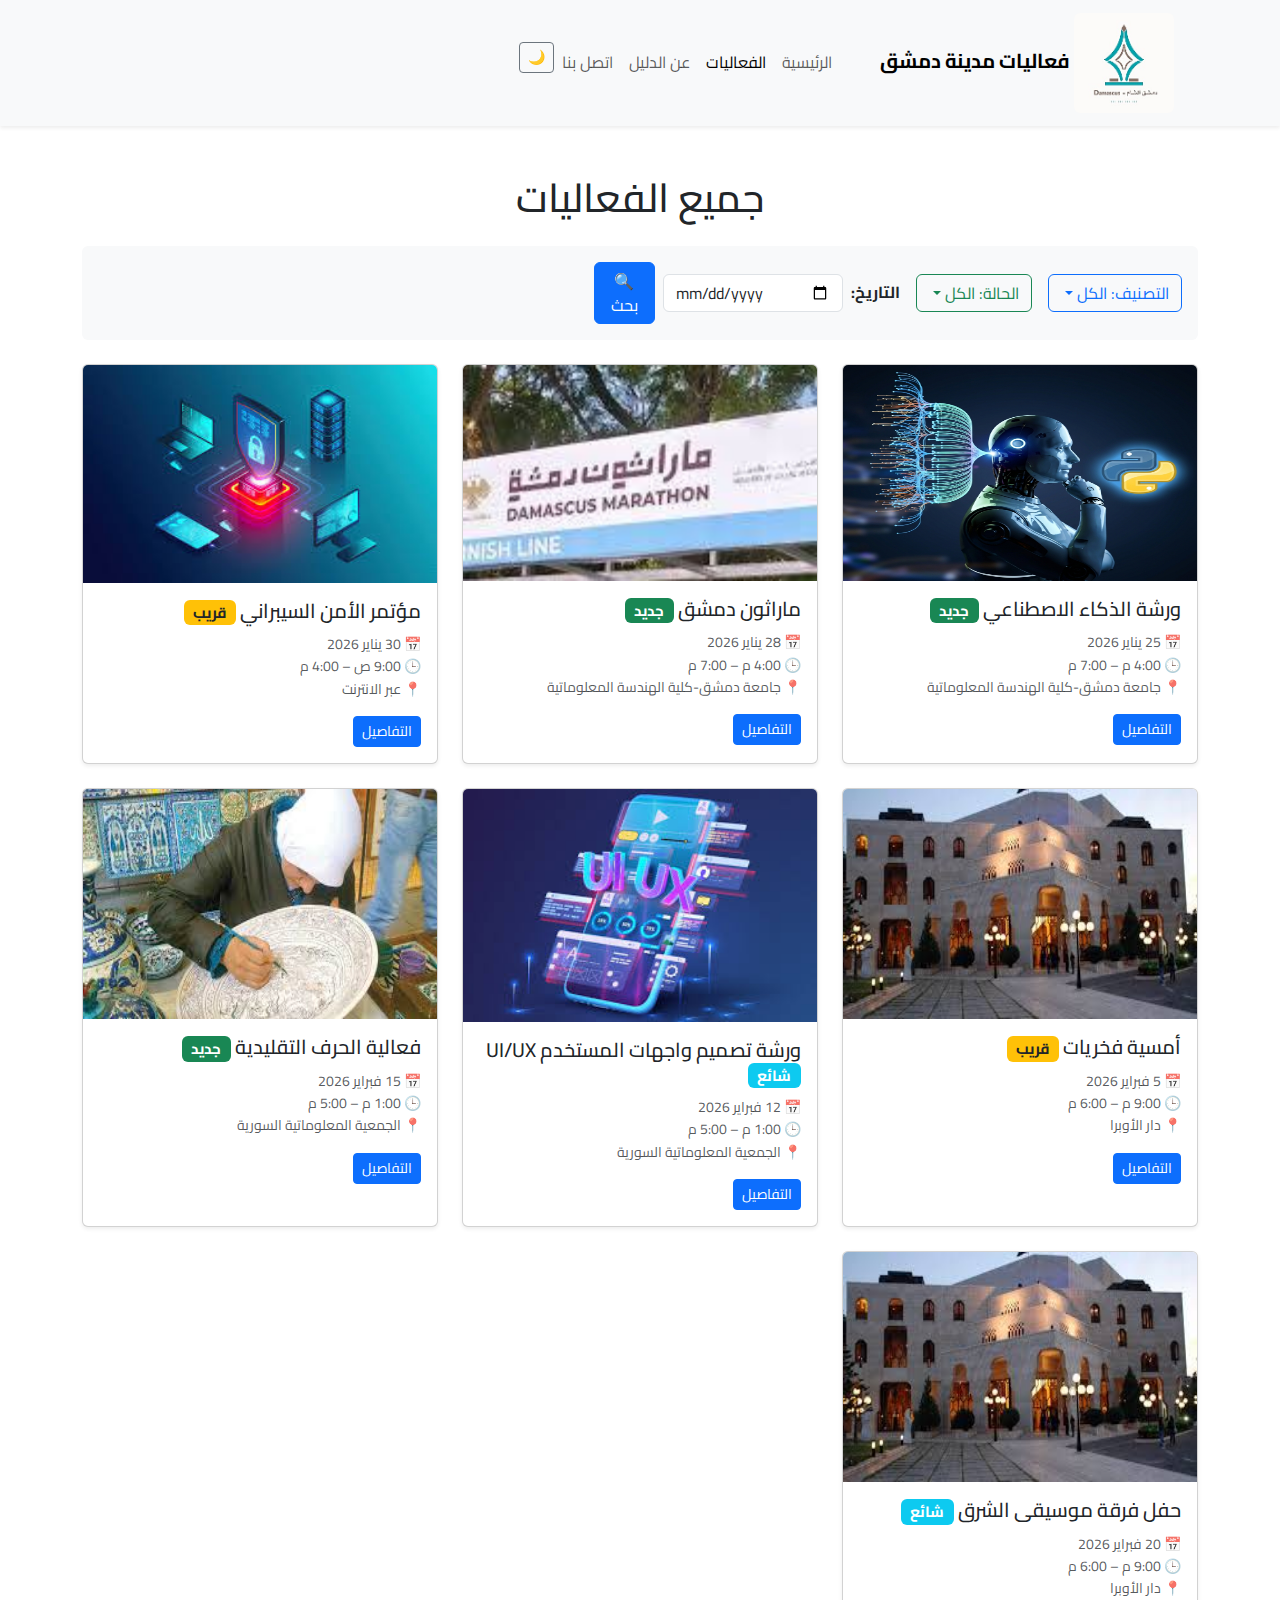
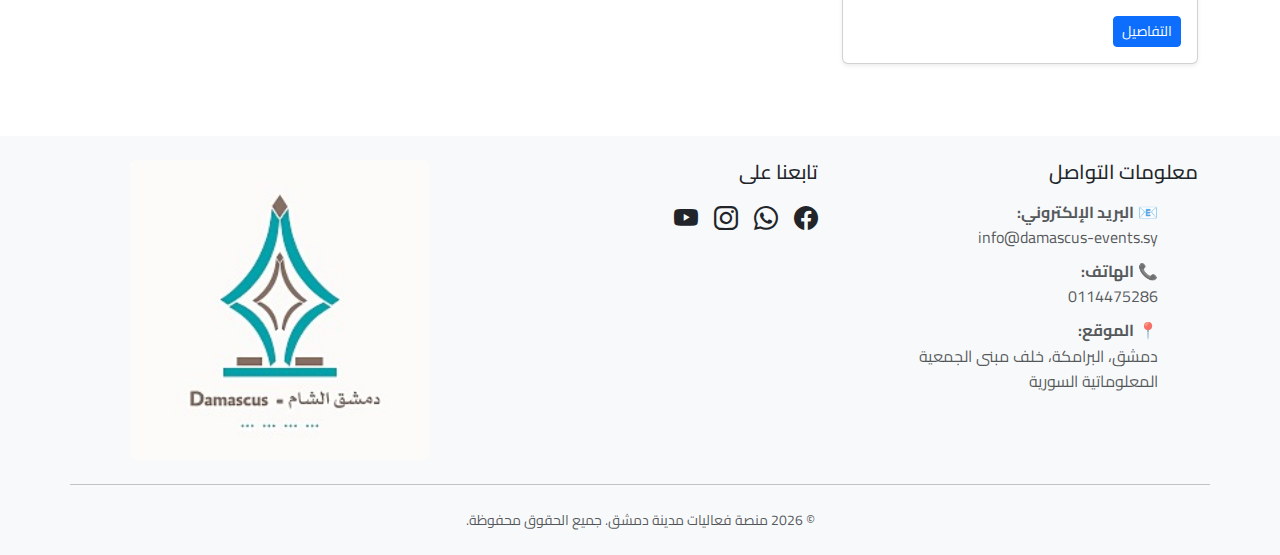
<file: City Events/events.html>
<!DOCTYPE html>
<html lang="ar" dir="rtl">
<head>
  <meta charset="UTF-8" />
  <meta name="viewport" content="width=device-width, initial-scale=1.0"/>
  <title>فعاليات مدينة دمشق | جميع الفعاليات</title>
  <link href="https://cdn.jsdelivr.net/npm/bootstrap@5.3.8/dist/css/bootstrap.min.css" rel="stylesheet">
  <!--Bootstrap Icons-->
  <link rel="stylesheet" href=" https://cdn.jsdelivr.net/npm/bootstrap-icons@1.11.3/font/bootstrap-icons.min.css ">
  <link href="https://fonts.googleapis.com/css2?family=Cairo:wght@400;600;700&family=Tajawal:wght@400;500&display=swap" rel="stylesheet">
  <link rel="stylesheet" href="assets/css/styles.css">
</head>
<body>
  <header>
    <nav class="navbar navbar-expand-lg bg-body-tertiary shadow-sm">
      <div class="container">
        <a class="navbar-brand fw-bold" href="index.html">
          <img src="assets/img/logo.PNG" alt="شعار" width="100" class="me-2 rounded">  فعاليات مدينة دمشق
        </a>
        <button class="navbar-toggler" type="button" data-bs-toggle="collapse" data-bs-target="#mainNav">
          <span class="navbar-toggler-icon"></span>
        </button>
        <div class="collapse navbar-collapse" id="mainNav">
          <ul class="navbar-nav ms-auto">
            <li class="nav-item"><a class="nav-link" href="index.html">الرئيسية</a></li>
            <li class="nav-item"><a class="nav-link active" href="events.html">الفعاليات</a></li>
            <li class="nav-item"><a class="nav-link" href="about.html">عن الدليل</a></li>
            <li class="nav-item"><a class="nav-link" href="contact.html">اتصل بنا</a></li>
            <li class="nav-item">
              <button id="darkModeToggle" class="btn btn-sm btn-outline-secondary ms-2">🌙</button>
            </li>
          </ul>
        </div>
      </div>
    </nav>
  </header>

  <main class="container my-5">
    <h1 class="text-center mb-4">جميع الفعاليات</h1>

<div class="d-flex flex-wrap align-items-center gap-3 mb-4 p-3 bg-light rounded">
  <div class="dropdown filter-category-dropdown" >
    <button class="btn btn-outline-primary dropdown-toggle" type="button" data-bs-toggle="dropdown">
      التصنيف: الكل
    </button>
    <ul class="dropdown-menu" aria-labelledby="categoryDropdown"  data-filter="category">
      <li><a class="dropdown-item active" href="#" data-value="all">الكل</a></li>
      <li><a class="dropdown-item" href="#" data-value="sports">⚽ رياضة</a></li>
      <li><a class="dropdown-item" href="#" data-value="music">🎵 موسيقى</a></li>
      <li><a class="dropdown-item" href="#" data-value="family">👨‍👩‍👧‍👦 عائلي</a></li>
      <li><a class="dropdown-item" href="#" data-value="education">🎓 تعليمي</a></li>
    </ul>
  </div>

  <div class="dropdown filter-status-dropdown">
    <button class="btn btn-outline-success dropdown-toggle" type="button" data-bs-toggle="dropdown">
      الحالة: الكل
    </button>
    <ul class="dropdown-menu" aria-labelledby="statusDropdown" data-filter="status">
      <li><a class="dropdown-item active" href="#" data-value="all">الكل</a></li>
      <li><a class="dropdown-item" href="#" data-value="new">🆕 جديد</a></li>
      <li><a class="dropdown-item" href="#" data-value="popular">🔥 شائع</a></li>
      <li><a class="dropdown-item" href="#" data-value="upcoming">📅 قريب</a></li>
    </ul>
  </div>

  <div class="d-flex align-items-center gap-2">
    <label for="dateInput" class="form-label mb-0 fw-bold">التاريخ:</label>
    <input type="date" id="dateInput" class="form-control" style="max-width: 180px;">
    <button id="applyFiltersBtn" class="btn btn-primary">🔍 بحث</button>
  </div>
</div>

    <div class="row" id="eventsGrid">
      <div class="col-lg-4 col-md-6 mb-4 event-card" 
        data-category="education"
        data-status="new"
        data-date="2026-01-25"
      >
        <div class="card h-100 shadow-sm">
          <img src="assets/img/events/AIEvent.jpeg" class="card-img-top" alt="فعالية 1" height="216">
          <div class="card-body">
            <h5 class="card-title">
              ورشة الذكاء الاصطناعي
              <span class="badge bg-success">جديد</span>
            </h5>
            <p class="card-text text-muted small">
              📅 25 يناير 2026<br>
              🕒 4:00 م – 7:00 م<br>
              📍 جامعة دمشق-كلية الهندسة المعلوماتية
            </p>
            <a href="event.html" class="btn btn-primary btn-sm">التفاصيل</a>
          </div>
        </div>
      </div>
      <div class="col-lg-4 col-md-6 mb-4 event-card" 
        data-category="sports"
        data-status="new"
        data-date="2026-01-28"
      >
        <div class="card h-100 shadow-sm">
          <img src="assets/img/events/MarathonEvent.jpg" class="card-img-top" alt="فعالية 1" height="216">
          <div class="card-body">
            <h5 class="card-title">
              ماراثون دمشق
              <span class="badge bg-success">جديد</span>
            </h5>
            <p class="card-text text-muted small">
              📅 28 يناير 2026<br>
              🕒 4:00 م – 7:00 م<br>
              📍 جامعة دمشق-كلية الهندسة المعلوماتية
            </p>
            <a href="#" class="btn btn-primary btn-sm">التفاصيل</a>
          </div>
        </div>
      </div>
      <div class="col-lg-4 col-md-6 mb-4 event-card" 
        data-category="education"
        data-status="upcoming"
        data-date="2026-01-30"
      >
        <div class="card h-100 shadow-sm">
          <img src="assets/img/events/CyberSecurityEvent.jpg" class="card-img-top" alt="فعالية 2">
          <div class="card-body">
            <h5 class="card-title">
              مؤتمر الأمن السيبراني
              <span class="badge bg-warning text-dark">قريب</span>           
            </h5>
            <p class="card-text text-muted small">
              📅 30 يناير 2026<br>
              🕒 9:00 ص – 4:00 م<br>
              📍 عبر الانترنت            </p>
            <a href="#" class="btn btn-primary btn-sm">التفاصيل</a>
          </div>
        </div>
      </div>

      <div class="col-lg-4 col-md-6 mb-4 event-card"
          data-category="music"
          data-status="upcoming"
          data-date="2026-02-05"
      >
        <div class="card h-100 shadow-sm">
          <img src="assets/img/events/OperaEvent.jpg" class="card-img-top" alt="فعالية 3" height="230">
          <div class="card-body">
            <h5 class="card-title">
              أمسية فخريات
              <span class="badge bg-warning text-dark">قريب</span>
            </h5>
            <p class="card-text text-muted small">
              📅 5 فبراير 2026<br>
              🕒 9:00 م – 6:00 م<br>
              📍 دار الأوبرا
            </p>
            <a href="#" class="btn btn-primary btn-sm">التفاصيل</a>
          </div>
        </div>
      </div>

      <div class="col-lg-4 col-md-6 mb-4 event-card"
        data-category="education"
          data-status="popular"
          data-date="2026-02-12"
      >
        <div class="card h-100 shadow-sm">
          <img src="assets/img/events/UI-UXEvent.jpg" class="card-img-top" alt="فعالية 4">
          <div class="card-body">
            <h5 class="card-title">
              ورشة تصميم واجهات المستخدم UI/UX 
              <span class="badge bg-info">شائع</span>
            </h5>
            <p class="card-text text-muted small">
              📅 12 فبراير 2026<br>
              🕒 1:00 م – 5:00 م<br>
              📍 الجمعية المعلوماتية السورية
            </p>
            <a href="#" class="btn btn-primary btn-sm">التفاصيل</a>
          </div>
        </div>
      </div>
      <div class="col-lg-4 col-md-6 mb-4 event-card"
      data-category="family"
        data-status="new"
        data-date="2026-02-15"
    >
      <div class="card h-100 shadow-sm">
        <img src="assets/img/events/HandicraftEvent.jpg" class="card-img-top" alt="فعالية 4" height="230">
        <div class="card-body">
          <h5 class="card-title">
            فعالية الحرف التقليدية 
            <span class="badge bg-success">جديد</span>
          </h5>
          <p class="card-text text-muted small">
            📅 15 فبراير 2026<br>
            🕒 1:00 م – 5:00 م<br>
            📍 الجمعية المعلوماتية السورية
          </p>
          <a href="#" class="btn btn-primary btn-sm">التفاصيل</a>
        </div>
      </div>
    </div>
    <div class="col-lg-4 col-md-6 mb-4 event-card"
          data-category="music"
          data-status="popular"
          data-date="2026-02-20"
      >
        <div class="card h-100 shadow-sm">
          <img src="assets/img/events/OperaEvent.jpg" class="card-img-top" alt="فعالية 3" height="230">
          <div class="card-body">
            <h5 class="card-title">
              حفل فرقة موسيقى الشرق
              <span class="badge bg-info">شائع</span>
            </h5>
            <p class="card-text text-muted small">
              📅 20 فبراير 2026<br>
              🕒 9:00 م – 6:00 م<br>
              📍 دار الأوبرا
            </p>
            <a href="#" class="btn btn-primary btn-sm">التفاصيل</a>
          </div>
        </div>
      </div>
    </div>
    <div id="noResultsMessage" class="text-center py-5 text-muted d-none">
      <h4>❌ لا توجد فعاليات تطابق معايير البحث.</h4>
    </div>
  </main>

  <footer class="bg-light py-4 mt-5">
    <div class="container">
      <div class="row">
        <div class="col-md-4 mb-4 mb-md-0">
          <h5 class="mb-3">معلومات التواصل</h5>
          <ul class="list-unstyled text-muted">
            <li class="mb-2">📧 <strong>البريد الإلكتروني:</strong><br> info@damascus-events.sy</li>
            <li class="mb-2">📞 <strong>الهاتف:</strong><br> 0114475286</li>
            <li class="mb-2">📍 <strong>الموقع:</strong><br> دمشق، البرامكة، خلف مبنى الجمعية المعلوماتية السورية</li>
          </ul>
        </div>
        <div class="col-md-4 mb-4 mb-md-0">
          <h5 class="mb-3">تابعنا على</h5>
          <div class="d-flex gap-3">
            <a href="#" class="text-dark social-icon" aria-label="فيسبوك">
              <i class="bi bi-facebook fs-4"></i>
            </a>
            <a href="#" class="text-dark social-icon" aria-label="واتساب">
              <i class="bi bi-whatsapp fs-4"></i>
            </a>
            <a href="#" class="text-dark social-icon" aria-label="إنستغرام">
              <i class="bi bi-instagram fs-4"></i>
            </a>
            <a href="#" class="text-dark social-icon" aria-label="يوتيوب">
              <i class="bi bi-youtube fs-4"></i>
            </a>
          </div>
        </div>
        <div class="col-md-4 mb-4 mb-md-0">
          <img src="assets/img/logo.PNG" alt="شعار المنصة" width="300" class="me-2 rounded">
        </div>
      <hr class="my-4 opacity-25">
      <div class="text-center text-muted small">
        &copy; 2026 منصة فعاليات مدينة دمشق. جميع الحقوق محفوظة.
      </div>
    </div>
  </footer>
  <button id="scrollToTopBtn" class="btn btn-primary rounded-circle d-none shadow" >↑</button>
  <script src="https://cdn.jsdelivr.net/npm/bootstrap@5.3.8/dist/js/bootstrap.bundle.min.js"></script>
  <script src="assets/js/main.js"></script>  
</body>
</html>
</file>
<file: assets/css/styles.css>
/* ===== التنسيقات العامة ===== */
body {
    font-family: 'Cairo', 'Tajawal', sans-serif;
    line-height: 1.6;
  }
  
  body.dark-mode {
    background-color: #121212;
    color: #e0e0e0;
  }
  body.dark-mode .navbar,
  body.dark-mode .card,
  body.dark-mode footer {
    background-color: #1e1e1e !important;
    color: #f0f0f0 !important;
    border-color: #333 !important;
  }
  body.dark-mode .text-muted { color: #aaa !important; }
  body.dark-mode .card-body { color: #e0e0e0; }
  
  /*  دعم الوضع الليلي للـ Navbar  */
body.dark-mode .navbar-nav .nav-link,
body.dark-mode .navbar-brand,
body.dark-mode .navbar-text {
  color: #ffffff !important; 
}

/* تأثير التحويم (hover) في الوضع الليلي */
body.dark-mode .navbar-nav .nav-link:hover,
body.dark-mode .navbar-brand:hover {
  color: #e0e0e0 !important; 
}

/* العنصر النشط (active) */
body.dark-mode .navbar-nav .nav-link.active {
  color: #bbdefb !important; 
}
  /* زر العودة للأعلى */
  #scrollToTopBtn {
    position: fixed;
    bottom: 20px;
    left: 20px;
    width: 50px;
    height: 50px;
    font-size: 1.2rem;
    z-index: 1000;
  }
  body.dark-mode .bg-light {
    background-color: #2d2d2d !important;
    border: 1px solid #444;
  }
  body.dark-mode .btn-outline-primary {
    color: #64b5f6 !important;
    border-color: #64b5f6 !important;
  }
  body.dark-mode .btn-outline-primary:hover {
    background-color: #64b5f6 !important;
    color: #000 !important;
  }
  
  body.dark-mode .btn-outline-success {
    color: #81c784 !important;
    border-color: #81c784 !important;
  }
  body.dark-mode .btn-outline-success:hover {
    background-color: #81c784 !important;
    color: #000 !important;
  }
  
  body.dark-mode .btn-outline-secondary {
    color: #bdbdbd !important;
    border-color: #bdbdbd !important;
  }
  body.dark-mode .btn-outline-secondary:hover {
    background-color: #bdbdbd !important;
    color: #000 !important;
  }
  
  /* حقل التاريخ في الوضع الليلي */
  body.dark-mode input[type="date"] {
    background-color: #1e1e1e !important;
    color: #e0e0e0 !important;
    border-color: #444 !important;
  }
  /* أيقونات التواصل الاجتماعي*/
  .bi-whatsapp:hover{
    color: green;
  }
  .bi-facebook:hover{
    color: blue;
  }
  .bi-youtube:hover{
    color: red;
  }
  .bi-instagram:hover{
    color: #E1306C;
  }
  /* وضع علامة * بالأحمر في النموذج*/
  span{
    color:red;
  }
  /* تحسين تخطيط البطاقات في الجوال */
  @media (max-width: 768px) {
    .card-img-top { height: 150px; object-fit: cover; }
    .navbar-brand img { width: 32px; }
  }
</file>
<file: City Events/assets/css/styles.css>
/* ===== التنسيقات العامة ===== */
body {
    font-family: 'Cairo', 'Tajawal', sans-serif;
    line-height: 1.6;
  }
  
  body.dark-mode {
    background-color: #121212;
    color: #e0e0e0;
  }
  body.dark-mode .navbar,
  body.dark-mode .card,
  body.dark-mode footer {
    background-color: #1e1e1e !important;
    color: #f0f0f0 !important;
    border-color: #333 !important;
  }
  body.dark-mode .text-muted { color: #aaa !important; }
  body.dark-mode .card-body { color: #e0e0e0; }
  
  /*  دعم الوضع الليلي للـ Navbar  */
body.dark-mode .navbar-nav .nav-link,
body.dark-mode .navbar-brand,
body.dark-mode .navbar-text {
  color: #ffffff !important; 
}

/* تأثير التحويم (hover) في الوضع الليلي */
body.dark-mode .navbar-nav .nav-link:hover,
body.dark-mode .navbar-brand:hover {
  color: #e0e0e0 !important; 
}

/* العنصر النشط (active) */
body.dark-mode .navbar-nav .nav-link.active {
  color: #bbdefb !important; 
}
  /* زر العودة للأعلى */
  #scrollToTopBtn {
    position: fixed;
    bottom: 20px;
    left: 20px;
    width: 50px;
    height: 50px;
    font-size: 1.2rem;
    z-index: 1000;
  }
  body.dark-mode .bg-light {
    background-color: #2d2d2d !important;
    border: 1px solid #444;
  }
  body.dark-mode .btn-outline-primary {
    color: #64b5f6 !important;
    border-color: #64b5f6 !important;
  }
  body.dark-mode .btn-outline-primary:hover {
    background-color: #64b5f6 !important;
    color: #000 !important;
  }
  
  body.dark-mode .btn-outline-success {
    color: #81c784 !important;
    border-color: #81c784 !important;
  }
  body.dark-mode .btn-outline-success:hover {
    background-color: #81c784 !important;
    color: #000 !important;
  }
  
  body.dark-mode .btn-outline-secondary {
    color: #bdbdbd !important;
    border-color: #bdbdbd !important;
  }
  body.dark-mode .btn-outline-secondary:hover {
    background-color: #bdbdbd !important;
    color: #000 !important;
  }
  
  /* حقل التاريخ في الوضع الليلي */
  body.dark-mode input[type="date"] {
    background-color: #1e1e1e !important;
    color: #e0e0e0 !important;
    border-color: #444 !important;
  }
  /* أيقونات التواصل الاجتماعي*/
  .bi-whatsapp:hover{
    color: green;
  }
  .bi-facebook:hover{
    color: blue;
  }
  .bi-youtube:hover{
    color: red;
  }
  .bi-instagram:hover{
    color: #E1306C;
  }
  /* وضع علامة * بالأحمر في النموذج*/
  span{
    color:red;
  }
  /* تحسين تخطيط البطاقات في الجوال */
  @media (max-width: 768px) {
    .card-img-top { height: 150px; object-fit: cover; }
    .navbar-brand img { width: 32px; }
  }
</file>
